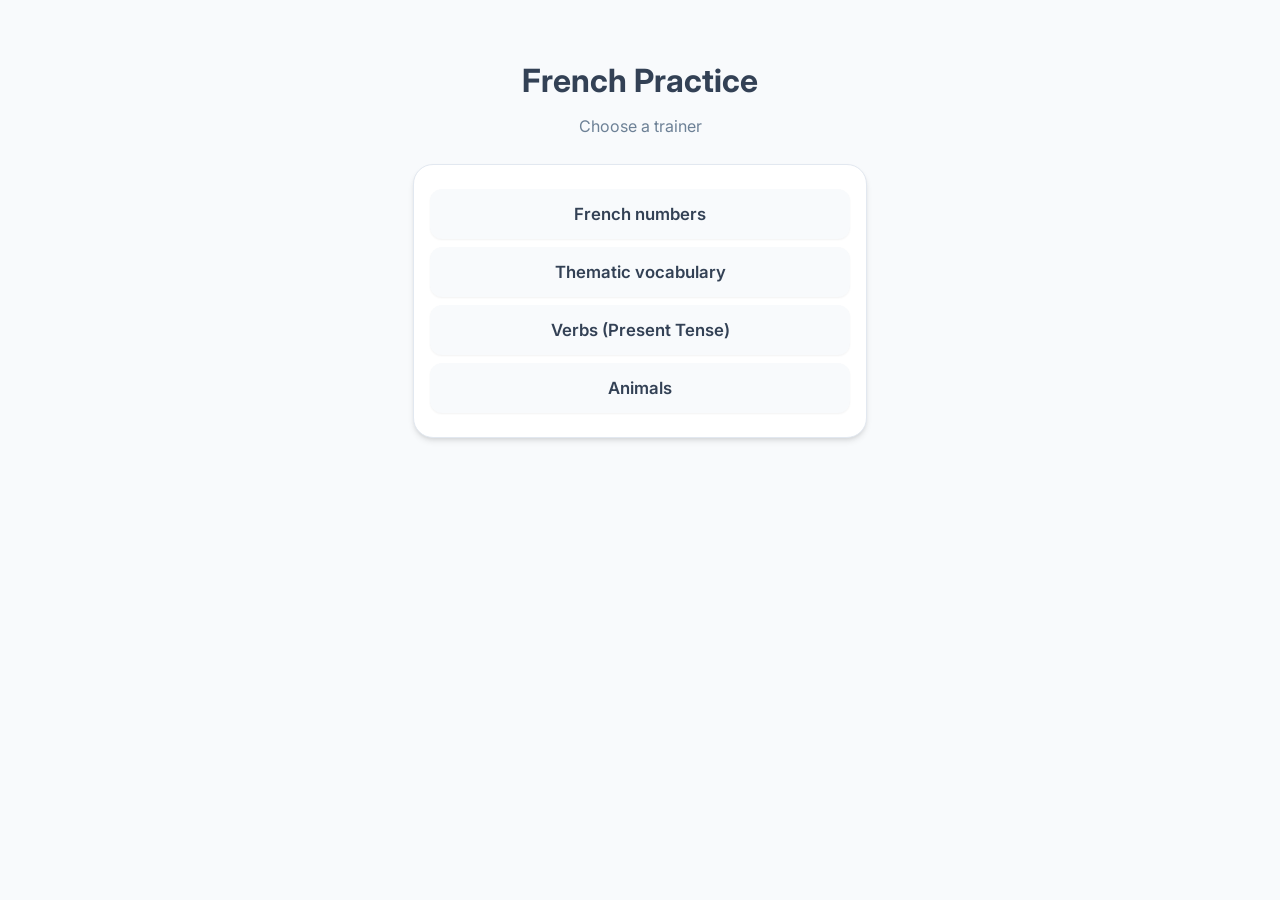
<file: index.html>
<!doctype html>
<html lang="en">
<head>
  <meta charset="utf-8" />
  <meta name="viewport" content="width=device-width, initial-scale=1" />
  <meta name="theme-color" content="#FFFFE3" />
  <link rel="manifest" href="manifest.json" />
  <title>French Practice</title>

  <style>
    @import url('https://fonts.googleapis.com/css2?family=Inter:ital,opsz,wght@0,14..32,100..900;1,14..32,100..900&display=swap');

    body {
      margin: 0;
      font-family: 'Inter', system-ui, -apple-system, sans-serif;
      background: #f8fafc;
      color: #334155;
    }

    .wrap {
      max-width: 720px;
      margin: 0 auto;
      padding: 40px 20px;
    }

    h1 {
      text-align: center;
      margin-bottom: 6px;
    }

    .sub {
      text-align: center;
      color: #6D8196;
      margin-bottom: 28px;
    }

    /* Vertical tabs (W3Schools-style) */
    .tab {
      width: 100%;
      max-width: 420px;
      margin: 0 auto;
      background: #ffffff;
      padding: 16px;
      border-radius: 20px;
      box-shadow: 0 4px 6px -1px rgb(0 0 0 / 0.1), 0 2px 4px -2px rgb(0 0 0 / 0.1);
      border: 1px solid #e2e8f0;
    }

    .tab button {
      display: block;
      width: 100%;
      background: #f8fafc;
      border: 1px solid transparent;
      outline: none;
      cursor: pointer;
      padding: 14px 16px;
      margin: 8px 0;
      border-radius: 12px;
      text-align: center;
      font-size: 1.05rem;
      font-weight: 600;
      font-family: 'Inter', sans-serif;
      color: #334155;
      transition: all 0.2s ease;
      box-shadow: 0 1px 2px 0 rgb(0 0 0 / 0.05);
    }

    .tab button:hover {
      background: #f1f5f9;
      border-color: #cbd5e1;
      transform: translateY(-1px);
    }

    .tab button:active {
      transform: translateY(1px);
      box-shadow: none;
    }

    .tab button.active {
      background: #6366f1;
      color: #ffffff;
      box-shadow: 0 4px 6px -1px rgb(0 0 0 / 0.1);
    }
  </style>
</head>

<body>


  <div class="wrap">

    <div id="google_translate_element"></div>
    <h1>French Practice</h1>
    <p class="sub">Choose a trainer</p>

    <div class="tab">
      <!-- Auto-populated by common.js from NAV_PAGES -->
    </div>
  </div>

  <script src="common.js"></script>

  <script
  async
  src="https://translate.google.com/translate_a/element.js?cb=googleTranslateElementInit">
</script>

  

</body>
</html>
</file>
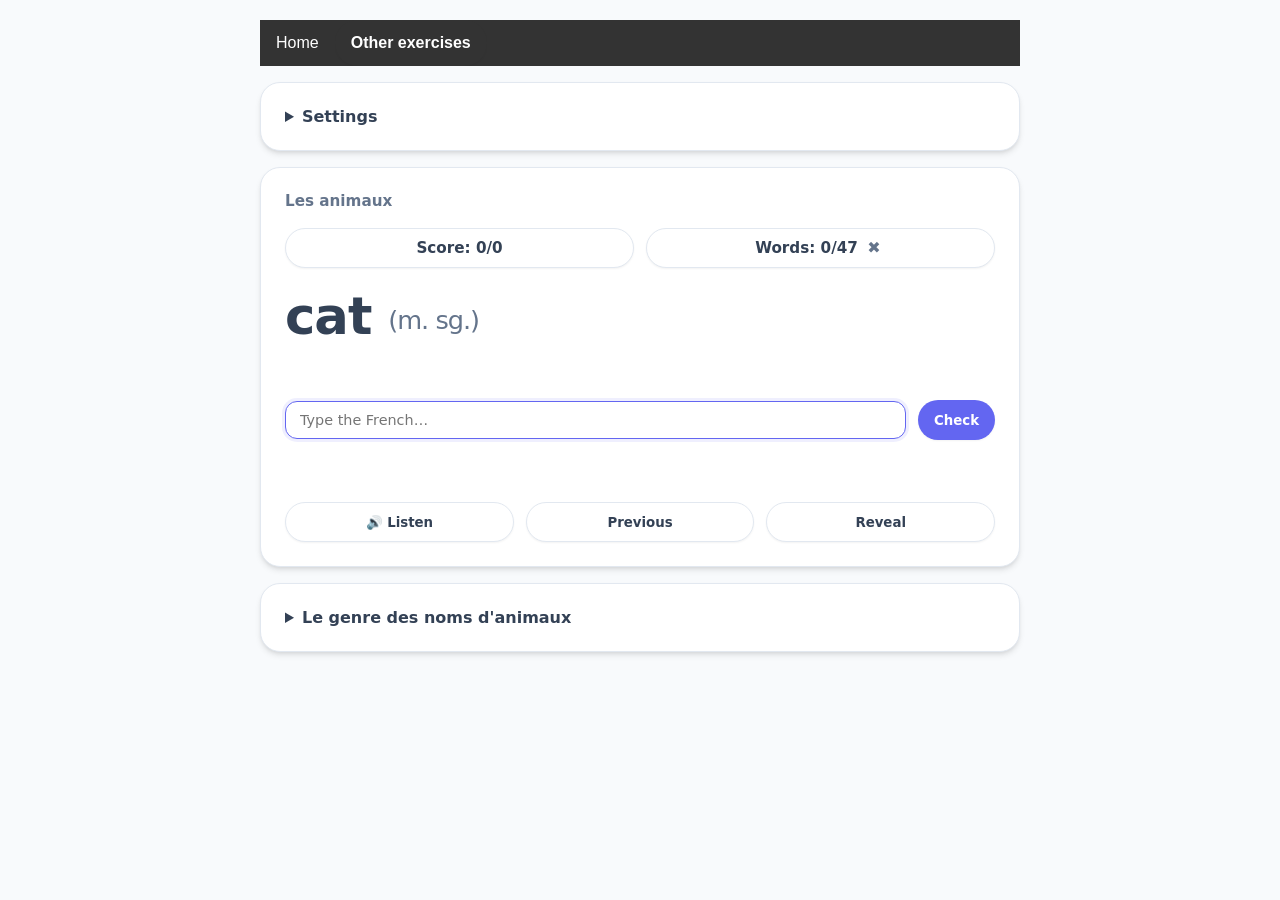
<file: animals.html>
<!doctype html>
<html lang="fr">

<head>
    <meta charset="utf-8" />
    <meta name="viewport" content="width=device-width,initial-scale=1" />
    <meta name="theme-color" content="#FFFFE3" />
    <link rel="manifest" href="manifest.json" />
    <title>Les animaux</title>
    <link rel="stylesheet" href="styles.css">
</head>

<body>
    <div class="wrap">
        <div class="navbar">
            <a href="index.html">Home</a>
            <div class="dropdown">
                <button class="dropbtn">Other exercises</button>
                <div class="dropdown-content">
                    <!-- Auto-populated by common.js -->
                </div>
            </div>
        </div>

        <div class="card">
            <details id="settings">
                <summary>Settings</summary>
                <div class="spacer"></div>

                <div class="row" style="margin-bottom:12px;">
                    <div>
                        <label for="prefLang">Language</label><br />
                        <select id="prefLang">
                            <option value="en" selected>English</option>
                            <option value="ru">Русский</option>
                        </select>
                    </div>

                    <div>
                        <label for="mode">Mode</label><br />
                        <select id="mode">
                            <option value="promptA_to_answerB">English → French</option>
                            <option value="promptB_to_answerA">French → English</option>
                        </select>
                    </div>

                    <div>
                        <label for="strict">Strict spelling?</label><br />
                        <select id="strict">
                            <option value="no" selected>No (ignore accents & punctuation)</option>
                            <option value="yes">Yes (strict)</option>
                        </select>
                    </div>
                </div>
                <div id="mobileTopicAnchor" style="display: none; margin-top: 12px;"></div>

                <div id="formsBox" style="margin-top:12px;">
                    <div class="tiny" style="margin-bottom:8px; font-weight:700;">Gender & Number filters</div>

                    <div class="row">
                        <label class="score-control chk" title="Masculine">
                            <input type="checkbox" id="gender_m" />
                            Masculine
                        </label>

                        <label class="score-control chk" title="Feminine">
                            <input type="checkbox" id="gender_f" />
                            Feminine
                        </label>
                    </div>

                    <div class="row" style="margin-top:10px;">
                        <label class="score-control chk" title="Singular">
                            <input type="checkbox" id="qty_s" checked />
                            Singular
                        </label>

                        <label class="score-control chk" title="Plural">
                            <input type="checkbox" id="qty_p" />
                            Plural
                        </label>
                    </div>

                    <div class="tiny" style="margin-top:8px;" id="formsHint"></div>
                </div>

                <div class="row" style="margin-top:14px; flex-wrap:wrap; gap:8px;">
                    <label class="score-control chk" title="Study mode - auto reveal answers">
                        <input type="checkbox" id="study" />
                        Study mode
                    </label>
                    <label class="score-control chk" title="Random order">
                        <input type="checkbox" id="random" />
                        Random
                    </label>
                    <label class="score-control chk" title="Speak slower">
                        <input type="checkbox" id="slowSpeak" />
                        Slow
                    </label>
                    <label class="score-control chk" title="Auto pronounce French">
                        <input type="checkbox" id="pronounce" />
                        Pronounce
                    </label>
                </div>

            </details>
        </div>

        <div class="card">
            <div class="set-title" id="setTitleFr"></div>

            <div class="row controls-container" style="margin-top:12px;">
                <div class="score-control">
                    <span id="scorePill">Score: 0/0</span>
                </div>
                <div class="score-control" title="Press X to reset score">
                    <span id="progressPill">Words: 0/0</span>
                    <button id="resetScoreBtn" type="button" aria-label="Reset score">✖</button>
                </div>
            </div>

            <div id="promptArea" style="margin-top: 14px;">
                <div class="big" id="bigPrompt"></div>
                <div class="small" id="smallPrompt" style="margin-top: 12px;"></div>
            </div>

            <div class="row no-wrap" style="margin-top: 12px;">
                <input id="answer" type="text" placeholder="Type your answer…" autocomplete="off" />
                <button id="checkBtn" title="press (enter) to check" type="button">Check</button>
            </div>
            <div class="prev-row" id="prevRow">
                <div class="feedback" id="feedback"></div>
                <div class="tiny" id="extra"></div>
            </div>

            <div class="button-row" style="margin-top:12px;">
                <button class="secondary" id="speakBtn" title="press (s) to Pronounce" type="button">🔊 Listen</button>
                <button class="secondary" id="prevBtn" title="press (p) for previous card" type="button">Previous</button>
                <button class="secondary" id="revealBtn" title="press (r) to Reveal" type="button">Reveal</button>

            </div>


        </div>

        <div class="card" id="ruleCard" style="display:none;">
            <details id="ruleDetails">
                <summary id="ruleSummaryTitle">Rule</summary>
                <div class="spacer"></div>
                <div class="tiny" id="ruleBody"></div>
            </details>
        </div>

    </div>

    <script src="common.js"></script>
    <script src="vocab-trainer.js"></script>
    <script>
        document.addEventListener("DOMContentLoaded", () => {
            const trainer = new VocabTrainer("data/animals.js");
        });
    </script>
</body>

</html>
</file>
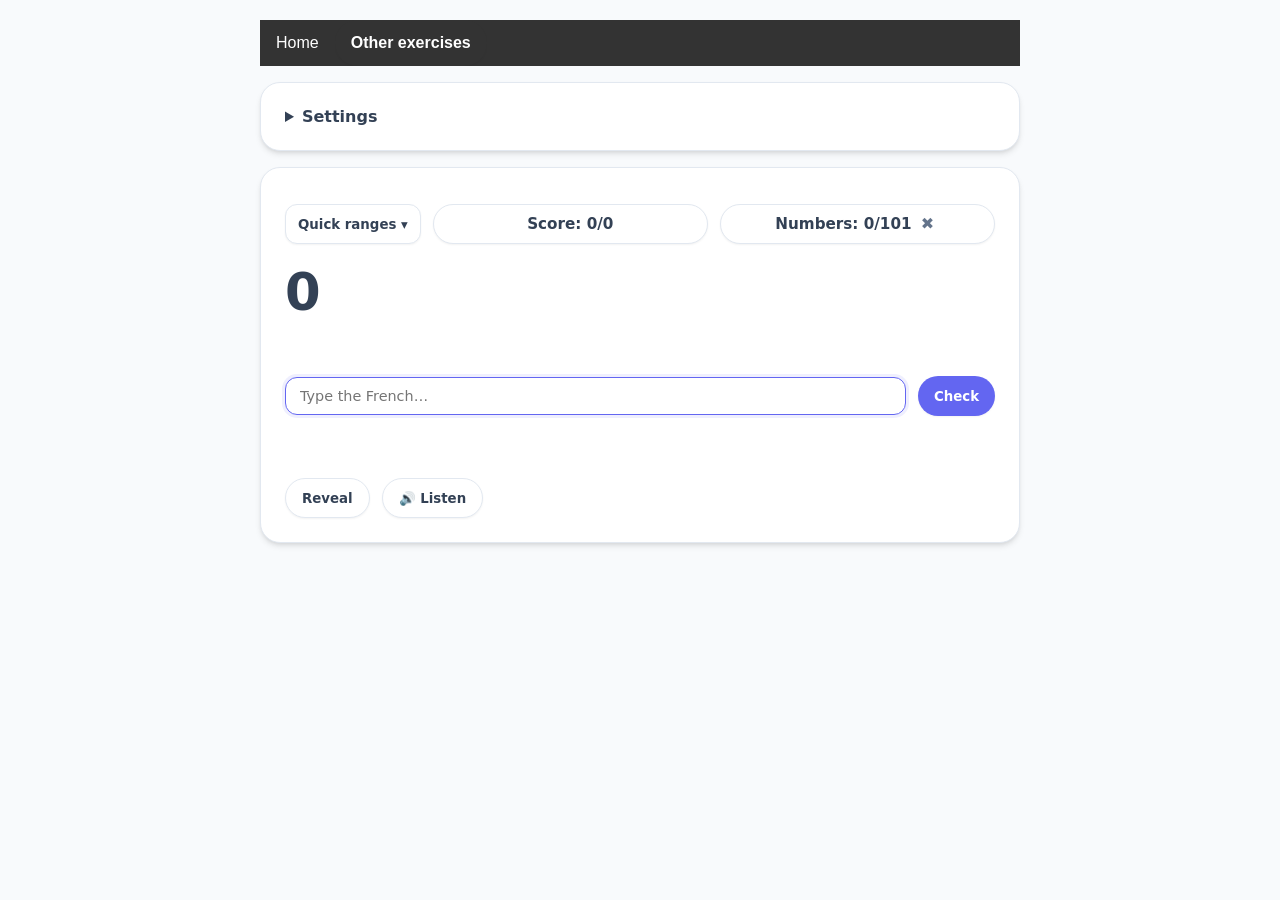
<file: french-numbers.html>
<!doctype html>
<html lang="fr">

<head>
  <meta charset="utf-8" />
  <meta name="viewport" content="width=device-width,initial-scale=1" />
  <meta name="theme-color" content="#FFFFE3" />
  <link rel="manifest" href="manifest.json" />
  <title>Les nombres en français</title>
  <link rel="stylesheet" href="styles.css">
  <style>
    /* Page-specific styles for french-numbers.html */
    .pill {
      display: inline-block;
      padding: 4px 10px;
      border-radius: 999px;
      background: #eef2ff;
      color: #223;
      font-size: .85rem;
      font-weight: 650;
    }

    #rangesDropdown {
      min-width: 260px;
    }
  </style>
</head>

<body>

  <div class="wrap">
    <div class="navbar">
      <a href="index.html">Home</a>
      <div class="dropdown">
        <button class="dropbtn">Other exercises</button>
        <div class="dropdown-content">
          <!-- Auto-populated by common.js -->
        </div>
      </div>
    </div>

    <div class="card">
      <!-- Folded by default (no "open") -->
      <details id="settings">
        <summary>Settings</summary>

        <div class="spacer"></div>



        


        <div class="row" style="margin-bottom:12px;">
          <div>
            <label for="min">Min</label><br />
            <input id="min" type="number" value="0" min="0" max="2000000000" />
          </div>
          <div>
            <label for="max">Max</label><br />
            <input id="max" type="number" value="100" min="0" max="2000000000" />
          </div>
        </div>

        

        <div class="row" style="margin-top:12px;">
          <div>
            <label for="mode">Mode</label><br />
            <select id="mode">
              <option value="numToFr">Le Nombre → Français</option>
              <option value="frToNum">Français → Le Nombre</option>
            </select>
          </div>
          <div class="field">
            <label for="showAccents">Strict spelling?</label>
            <select id="showAccents">
              <option value="no" selected>No (ignore accents & punctuation)</option>
              <option value="yes">Yes (strict)</option>
            </select>
          </div>
        </div>
        <p class="tiny" style="margin-top:10px;">
          Spelling matches 1990 rectified orthography: e.g. vingt-et-un,
          soixante-et-onze, cent-un, deux-cents,
          deux-mille, un-million, un-milliard
        </p>

        <div class="row" style="margin-top:14px; flex-wrap:wrap; gap:8px;">
          <label class="score-control chk" title="Study mode - auto reveal answers">
            <input type="checkbox" id="study" />
            Study mode
          </label>
          <label class="score-control chk" title="Random order">
            <input type="checkbox" id="random" />
            Random
          </label>
          <label class="score-control chk" title="Speak slower">
            <input type="checkbox" id="slowSpeak" />
            Slow
          </label>
          <label class="score-control chk" title="Auto pronounce French">
            <input type="checkbox" id="pronounce" />
            Pronounce
          </label>
        </div>

      </details>

    </div>

    <div class="card">
      <div class="row controls-container" style="margin-top:12px;">

        <div class="dropdown">
          <button onclick="toggleRanges()" class="dropbtn" style="padding: 8px 12px;">
            Quick ranges ▾
          </button>
          <div id="rangesDropdown" class="dropdown-content">
            <button class="dropdown-item secondary" id="range0_20" type="button">0–20</button>
            <button class="dropdown-item secondary" id="range21_69" type="button">21–69</button>
            <button class="dropdown-item secondary" id="range70_100" type="button">70–100</button>
            <button class="dropdown-item secondary" id="range_grands" type="button">
              Les grands nombres
            </button>
            <hr>
            <button class="dropdown-item tertiary" id="range100_1000" type="button">100–1000</button>
            <button class="dropdown-item tertiary" id="range1000_10000" type="button">1000–10000</button>
            <button class="dropdown-item tertiary" id="range10000_9999999" type="button">
              10000–9999999
            </button>
            <button class="dropdown-item tertiary" id="range10000000_2000000000" type="button">
              10000000–2000000000
            </button>
          </div>
        </div>

        <div class="score-control">
          <span id="scorePill">Score: 0/0</span>
        </div>
        <div class="score-control" title="Press X to reset score">
          <span id="progressPill">Numbers: 0/0</span>
          <button id="resetScoreBtn" type="button" aria-label="Reset score">✖</button>
        </div>
      </div>

      <div id="promptArea" style="margin-top: 14px;">
        <div class="big" id="bigPrompt"></div>
        <div class="french muted" id="smallPrompt" style="margin-top: 12px;"></div>
      </div>

      <div class="row no-wrap" style="margin-top: 12px;">
        <input id="answer" type="text" placeholder="" autocomplete="off" />
        <button id="checkBtn" title="press (enter) to check" type="button">Check</button>
      </div>

      <div class="prev-row" id="prevRow">
        <div class="feedback" id="feedback"></div>
        <div class="tiny" id="extra"></div>
      </div>



      <div class="row" style="margin-top:12px;">
        <button class="secondary" id="revealBtn" title="press (r) to Reveal" type="button">Reveal</button>
        <button class="secondary" id="speakBtn" title="press (s) to Pronounce" type="button">🔊 Listen</button>

      </div>

    </div>

  </div>

  <script src="common.js"></script>
  <script>
    class FrenchNumbersTrainer {
      constructor() {
        this.units = [
          "zéro", "un", "deux", "trois", "quatre", "cinq", "six", "sept", "huit", "neuf",
          "dix", "onze", "douze", "treize", "quatorze", "quinze", "seize"
        ];
        this.teens = { 17: "dix-sept", 18: "dix-huit", 19: "dix-neuf" };
        this.tens = { 20: "vingt", 30: "trente", 40: "quarante", 50: "cinquante", 60: "soixante" };

        this.GRAND_NUMBERS = [
          100, 101, 200, 202, 300, 305, 400, 500, 600, 700, 800, 900,
          1000, 2000, 10000, 100000, 1000000, 2000000, 1000000000, 2000000000
        ];

        this.currentNumber = null;
        this.currentFrench = null;
        this.total = 0;
        this.correct = 0;
        this.allowHotkeysInAnswer = false;
        this.useGrandNumbersSet = false;

        this.history = [];
        this.historyIndex = -1;
        this.seqIndex = null;

        this.LS_MODE_KEY = "ft_mode";
        this.LS_RANGE_KEY = "ft_range";
        this.LS_GRANDS_KEY = "ft_useGrandNumbers";

        this.settingsDetailsEl = document.getElementById("settings");
        this.minEl = el("min");
        this.maxEl = el("max");
        this.modeEl = el("mode");
        this.answerEl = el("answer");
        this.feedbackEl = el("feedback");
        this.extraEl = el("extra");
        this.bigPromptEl = el("bigPrompt");
        this.smallPromptEl = el("smallPrompt");
        this.scorePillEl = el("scorePill");
        this.progressPillEl = el("progressPill");
        this.wordsSeenSet = new Set();
        this.acceptAccentsEl = el("showAccents");
        this.slowSpeakEl = el("slowSpeak");
        this.pronounceEl = el("pronounce");
        this.studyEl = el("study");
        this.randomEl = el("random");
        this.prevBtnEl = el("prevBtn");

        this.checkBtnEl = el("checkBtn");
        this._checkedState = false;

        this.init();
      }

      init() {
        this.setupEventListeners();
        this.loadSettingsFromStorage();
        this.setCard();
        this.updateScore();
      }

      fr0to99(n) {
        if (n < 0 || n > 99) throw new Error("out of range");
        if (n <= 16) return this.units[n];
        if (n in this.teens) return this.teens[n];
        if (n < 20) return "dix-" + this.units[n - 10];

        if (n < 70) {
          const t = Math.floor(n / 10) * 10;
          const u = n % 10;
          const base = this.tens[t];
          if (u === 0) return base;
          if (u === 1) return base + "-et-un";
          return base + "-" + this.units[u];
        }

        if (n < 80) {
          const rest = n - 60; 
          if (rest === 11) return "soixante-et-onze";
          return "soixante-" + this.fr0to99(rest);
        }

        const rest = n - 80;
        const base = (rest === 0) ? "quatre-vingts" : "quatre-vingt";
        if (rest === 0) return base;
        if (rest === 1) return base + "-un";
        if (rest < 17) return base + "-" + this.units[rest];
        return base + "-" + this.fr0to99(rest);
      }

      fr0to999(n) {
        if (n < 0 || n > 999) throw new Error("out of range");
        if (n < 100) return this.fr0to99(n);

        const h = Math.floor(n / 100);
        const rest = n % 100;

        let hundred = (h === 1) ? "cent" : (this.units[h] + "-cent");
        if (rest === 0 && h > 1) hundred += "s";
        if (rest === 0) return hundred;

        return hundred + "-" + this.fr0to99(rest);
      }

      fr0to999999(n) {
        if (n < 0 || n > 999999) throw new Error("out of range");
        if (n < 1000) return this.fr0to999(n);

        const k = Math.floor(n / 1000);
        const rest = n % 1000;

        const thousandPart = (k === 1) ? "mille" : (this.fr0to999(k) + "-mille");
        if (rest === 0) return thousandPart;

        return thousandPart + " " + this.fr0to999(rest);
      }

      fr0to999999999(n) {
        if (n < 0 || n > 999999999) throw new Error("out of range");
        if (n < 1000000) return this.fr0to999999(n);

        const m = Math.floor(n / 1000000);
        const rest = n % 1000000;

        const millionPart = (m === 1) ? "un-million" : (this.fr0to999(m) + "-millions");
        if (rest === 0) return millionPart;

        return millionPart + " " + this.fr0to999999(rest);
      }

      fr0to2000000000(n) {
        if (n < 0 || n > 2000000000) throw new Error("out of range");
        if (n < 1000000000) return this.fr0to999999999(n);

        const b = Math.floor(n / 1000000000);
        const rest = n % 1000000000;

        const milliardPart = (b === 1) ? "un-milliard" : (this.fr0to999(b) + "-milliards");
        if (rest === 0) return milliardPart;

        return milliardPart + " " + this.fr0to999999999(rest);
      }

      normalise(s) {
        return s
          .trim()
          .toLowerCase()
          .replace(/['']/g, "'")
          .replace(/\s+/g, "-")
          .replace(/-+/g, "-")
          .replace(/^-+|-+$/g, "");
      }

      comparable(s, acceptAccents) {
        const n = this.normalise(s);
        return acceptAccents ? stripDiacritics(n) : n; 
      }

      shouldAutoPronounce() {
        return !!this.pronounceEl?.checked;
      }

      randInt(min, max) {
        return Math.floor(Math.random() * (max - min + 1)) + min;
      }

      clampRange() {
        let min = Number(this.minEl.value);
        let max = Number(this.maxEl.value);
        if (Number.isNaN(min)) min = 0;
        if (Number.isNaN(max)) max = 100;

        if (min < 0) min = 0;
        if (max > 2000000000) max = 2000000000;

        if (min > max) [min, max] = [max, min];

        this.minEl.value = String(min);
        this.maxEl.value = String(max);
        return { min, max };
      }

      setRange(min, max) {
        this.useGrandNumbersSet = false;
        this.wordsSeenSet.clear();
        this.minEl.value = String(min);
        this.maxEl.value = String(max);
        this.saveSettingsToStorage();
        this.setCard();
      }

      setCard(navigateOpts = {}) {
        const { min, max } = this.clampRange();

        if (navigateOpts.goBack) {
            if (this.historyIndex > 0) {
                this.historyIndex--;
                this.applyStateFromHistory(this.history[this.historyIndex]);
            }
            return;
        }

        if (this.historyIndex < this.history.length - 1 && this.historyIndex >= 0) {
            this.history = this.history.slice(0, this.historyIndex + 1);
        }

        const isRandom = !!this.randomEl?.checked;

        if (isRandom) {
            this.currentNumber = this.useGrandNumbersSet ? pick(this.GRAND_NUMBERS) : this.randInt(min, max);
        } else {
            if (this.useGrandNumbersSet) {
                if (this.seqIndex === null) this.seqIndex = -1;
                this.seqIndex = (this.seqIndex + 1) % this.GRAND_NUMBERS.length;
                this.currentNumber = this.GRAND_NUMBERS[this.seqIndex];
            } else {
                if (this.seqIndex === null || this.seqIndex < min || this.seqIndex > max) this.seqIndex = min - 1;
                this.seqIndex++;
                if (this.seqIndex > max) this.seqIndex = min;
                this.currentNumber = this.seqIndex;
            }
        }

        this.currentFrench = this.fr0to2000000000(this.currentNumber);

        this.history.push({
            currentNumber: this.currentNumber,
            currentFrench: this.currentFrench
        });
        this.historyIndex = this.history.length - 1;

        this.renderCard();
      }

      applyStateFromHistory(state) {
          this.currentNumber = state.currentNumber;
          this.currentFrench = state.currentFrench;
          this.renderCard();
      }

      renderCard() {
        const mode = this.modeEl.value;
        const isStudy = !!this.studyEl?.checked;

        if (isStudy) {
          if (mode === "numToFr") {
            this.bigPromptEl.textContent = this.currentNumber.toLocaleString("en-GB");
            this.smallPromptEl.textContent = this.currentFrench;
          } else {
            this.bigPromptEl.textContent = this.currentFrench;
            this.smallPromptEl.textContent = this.currentNumber.toLocaleString("en-GB");
          }
          this.answerEl.placeholder = "Study mode…";
          this.extraEl.innerHTML = "";
        } else if (mode === "numToFr") {
          this.bigPromptEl.textContent = this.currentNumber.toLocaleString("en-GB");
          this.smallPromptEl.textContent = "";
          this.answerEl.placeholder = "Type the French…";
        } else {
          this.bigPromptEl.textContent = "";
          this.smallPromptEl.textContent = this.currentFrench;
          this.answerEl.placeholder = "Type the number…";
        }

        this.answerEl.value = "";
        this.allowHotkeysInAnswer = false;
        if (this.checkBtnEl) {
            this.checkBtnEl.textContent = "Check";
            this.checkBtnEl.title = "press (enter) to check";
        }
        this.isChecked = false;
        this.answerEl.focus();

        // Reset feedback on new card
        if (this.feedbackEl) { this.feedbackEl.textContent = ""; this.feedbackEl.className = "feedback"; }
        if (this.extraEl) this.extraEl.innerHTML = "";

        // Update progress but don't mark as seen until revealed/checked
        this.updateProgress();

        if (this.shouldAutoPronounce()) {
          this.speak();
        }
      }

      goPrevious() {
        this.setCard({ goBack: true });
      }

      updateScore() {
        this.scorePillEl.textContent = `Score: ${this.correct}/${this.total}`;
      }

      updateProgress() {
        if (!this.progressPillEl) return;
        const { min, max } = this.clampRange();
        const total = max - min + 1;
        const done = Math.min(this.wordsSeenSet.size, total);
        this.progressPillEl.textContent = `Numbers: ${done}/${total}`;
      }

      reveal() {
        if (this.currentNumber === null) return;
        
        this.wordsSeenSet.add(this.currentNumber);
        this.updateProgress();

        const mode = this.modeEl.value;
        const isStudy = !!this.studyEl?.checked;

        if (isStudy) {
          if (mode === "numToFr") {
            this.bigPromptEl.textContent = this.currentNumber.toLocaleString("en-GB");
            this.smallPromptEl.textContent = this.currentFrench;
          } else {
            this.bigPromptEl.textContent = this.currentFrench;
            this.smallPromptEl.textContent = this.currentNumber.toLocaleString("en-GB");
          }

          if (this.currentFrench) {
             this.wordsSeenSet.add(this.currentFrench);
             this.updateProgress();
          }

          this.extraEl.innerHTML = "";
          return;
        }

        if (mode === "numToFr") {
          this.smallPromptEl.textContent = this.currentFrench;
          this.extraEl.textContent = "Tip: try to say it aloud once, then type it.";
        } else {
          this.bigPromptEl.textContent = this.currentNumber.toLocaleString("en-GB");
          this.extraEl.textContent = "Tip: notice patterns (70/80/90).";
        }
      }

      check() {
        foldSettings(this.settingsDetailsEl);
        if (this.currentNumber === null) return;

        const mode = this.modeEl.value;
        const acceptAccents = this.acceptAccentsEl.value === "yes";
        const userRaw = this.answerEl.value;

        let ok = false;

        if (mode === "numToFr") {
          ok = this.comparable(userRaw, acceptAccents) === this.comparable(this.currentFrench, acceptAccents);
        } else {
          const parsed = parseInt(String(userRaw).replace(/,/g, ""), 10);
          ok = String(parsed) === String(this.currentNumber);
        }

        this.total += 1;
        if (ok) this.correct += 1;

        this.feedbackEl.textContent = ok ? "✓" : "✖";
        this.feedbackEl.className = "feedback " + (ok ? "ok" : "bad");

        if (mode === "numToFr") {
          this.smallPromptEl.innerHTML = formatHints(this.currentFrench);
          this.extraEl.innerHTML = `Expected: <span class="expected">${escapeHtml(this.currentFrench)}</span> <br>[${this.currentNumber.toLocaleString("en-GB")}]`;
        } else {
          this.bigPromptEl.innerHTML = this.currentNumber.toLocaleString("en-GB");
          this.extraEl.innerHTML = `Expected: <span class="expected">${this.currentNumber.toLocaleString("en-GB")}</span> <br>[${escapeHtml(this.currentFrench)}]`;
        }

        this.updateScore();
        this.allowHotkeysInAnswer = true;
        if (this.checkBtnEl) {
            this.checkBtnEl.textContent = "Next";
            this.checkBtnEl.title = "press (enter) for new card";
        }
        this.isChecked = true;
      }

      next() {
        this.setCard();
      }

      handleCheckBtn() {
        if (this.isChecked) {
            this.next();
        } else {
            this.check();
        }
      }

      speak() {
        if (this.currentNumber === null) return;
        const slow = !!this.slowSpeakEl?.checked;
        speakFrench(this.currentFrench, slow);
      }

      resetScore() {
        this.total = 0;
        this.correct = 0;
        this.updateScore();
        this.feedbackEl.textContent = "Score cleared.";
        this.feedbackEl.className = "feedback muted";
      }

      loadSettingsFromStorage() {
        const savedMode = localStorage.getItem(this.LS_MODE_KEY);
        if (savedMode) this.modeEl.value = savedMode;

        const savedRange = localStorage.getItem(this.LS_RANGE_KEY);
        if (savedRange) {
          try {
            const { min, max } = JSON.parse(savedRange);
            this.minEl.value = min;
            this.maxEl.value = max;
          } catch { }
        }

        const savedGrands = localStorage.getItem(this.LS_GRANDS_KEY);
        this.useGrandNumbersSet = savedGrands === "true";

        const randomSaved = localStorage.getItem("ft_numbers_random");
        if (randomSaved !== null && this.randomEl) {
          this.randomEl.checked = randomSaved === "true";
        }
      }

      saveSettingsToStorage() {
        localStorage.setItem(this.LS_MODE_KEY, this.modeEl.value);
        localStorage.setItem(this.LS_RANGE_KEY, JSON.stringify({
          min: this.minEl.value,
          max: this.maxEl.value
        }));
        localStorage.setItem(this.LS_GRANDS_KEY, String(this.useGrandNumbersSet));
        if (this.randomEl) {
          localStorage.setItem("ft_numbers_random", String(this.randomEl.checked));
        }
      }

      toggleRanges() {
        document.getElementById("rangesDropdown").classList.toggle("show");
      }

      closeRangesDropdown() {
        document.getElementById("rangesDropdown")?.classList.remove("show");
      }

      setupEventListeners() {
        el("revealBtn").addEventListener("click", () => this.reveal());
        this.checkBtnEl?.addEventListener("click", () => this.handleCheckBtn());
        el("speakBtn")?.addEventListener("click", () => this.speak());
        el("resetScoreBtn").addEventListener("click", () => this.resetScore());

        const rangeMapper = (id, min, max) => {
          el(id)?.addEventListener("click", () => {
            this.setRange(min, max);
            this.closeRangesDropdown();
          });
        };

        rangeMapper("range0_20", 0, 20);
        rangeMapper("range21_69", 21, 69);
        rangeMapper("range70_100", 70, 100);
        rangeMapper("range100_1000", 100, 1000);
        rangeMapper("range1000_10000", 1000, 10000);
        rangeMapper("range10000_9999999", 10000, 9999999);
        rangeMapper("range10000000_2000000000", 10000000, 2000000000);

        el("range_grands")?.addEventListener("click", () => {
          this.useGrandNumbersSet = true;
          this.wordsSeenSet.clear();
          this.minEl.value = "100";
          this.maxEl.value = "2000000000";
          this.saveSettingsToStorage();
          this.closeRangesDropdown();
          this.setCard();
        });

        this.modeEl.addEventListener("change", () => {
          this.saveSettingsToStorage();
          this.setCard();
        });
        
        this.minEl.addEventListener("change", () => {
          this.wordsSeenSet.clear();
          this.useGrandNumbersSet = false;
          this.saveSettingsToStorage();
        });
        
        this.maxEl.addEventListener("change", () => {
          this.wordsSeenSet.clear();
          this.useGrandNumbersSet = false;
          this.saveSettingsToStorage();
        });

        if (this.studyEl) {
          this.studyEl.addEventListener("change", () => {
            if (this.studyEl.checked) {
              document.body.classList.add("study-mode");
            } else {
              document.body.classList.remove("study-mode");
            }
            this.feedbackEl.textContent = "";
            this.feedbackEl.className = "feedback";
            this.setCard();
          });
        }

        if (this.randomEl) {
          this.randomEl.addEventListener("change", () => {
             this.saveSettingsToStorage();
             this.seqIndex = null;
             this.setCard();
          });
        }

        if (this.prevBtnEl) this.prevBtnEl.addEventListener("click", () => this.goPrevious());

        this.answerEl.addEventListener("keydown", (e) => {
          if (e.key === "Enter") {
            e.preventDefault();
            this.handleCheckBtn();
          }
        });

        document.addEventListener("keydown", (e) => {
          if (e.ctrlKey || e.metaKey || e.altKey) return;

          const active = document.activeElement;
          const isEditable = active && (active.tagName === "INPUT" || active.tagName === "TEXTAREA" || active.isContentEditable);

          if (isEditable) {
            const isAnswerInput = active === this.answerEl;
            if (!(isAnswerInput && this.allowHotkeysInAnswer)) return;
          }

          switch (e.key.toLowerCase()) {
            case "n": e.preventDefault(); this.setCard(); break;
            case "p": e.preventDefault(); this.goPrevious(); break;
            case "r": e.preventDefault(); this.reveal(); break;
            case "s": e.preventDefault(); this.speak(); break;
            case "x": e.preventDefault(); this.resetScore(); break;
          }
        });

        window.addEventListener("click", (e) => {
          const dropdown = document.getElementById("rangesDropdown");
          const dropdownContainer = dropdown?.parentElement;
          if (dropdownContainer && !dropdownContainer.contains(e.target)) {
            if (dropdown.classList.contains("show")) {
              dropdown.classList.remove("show");
            }
          }
        });
      }
    }

    // Expose toggleRanges specifically to the inline button click event
    let trainerInstance;
    document.addEventListener("DOMContentLoaded", () => {
        trainerInstance = new FrenchNumbersTrainer();
    });

    function toggleRanges() {
        if (trainerInstance) trainerInstance.toggleRanges();
    }
  </script>
</body>

</html>
</file>
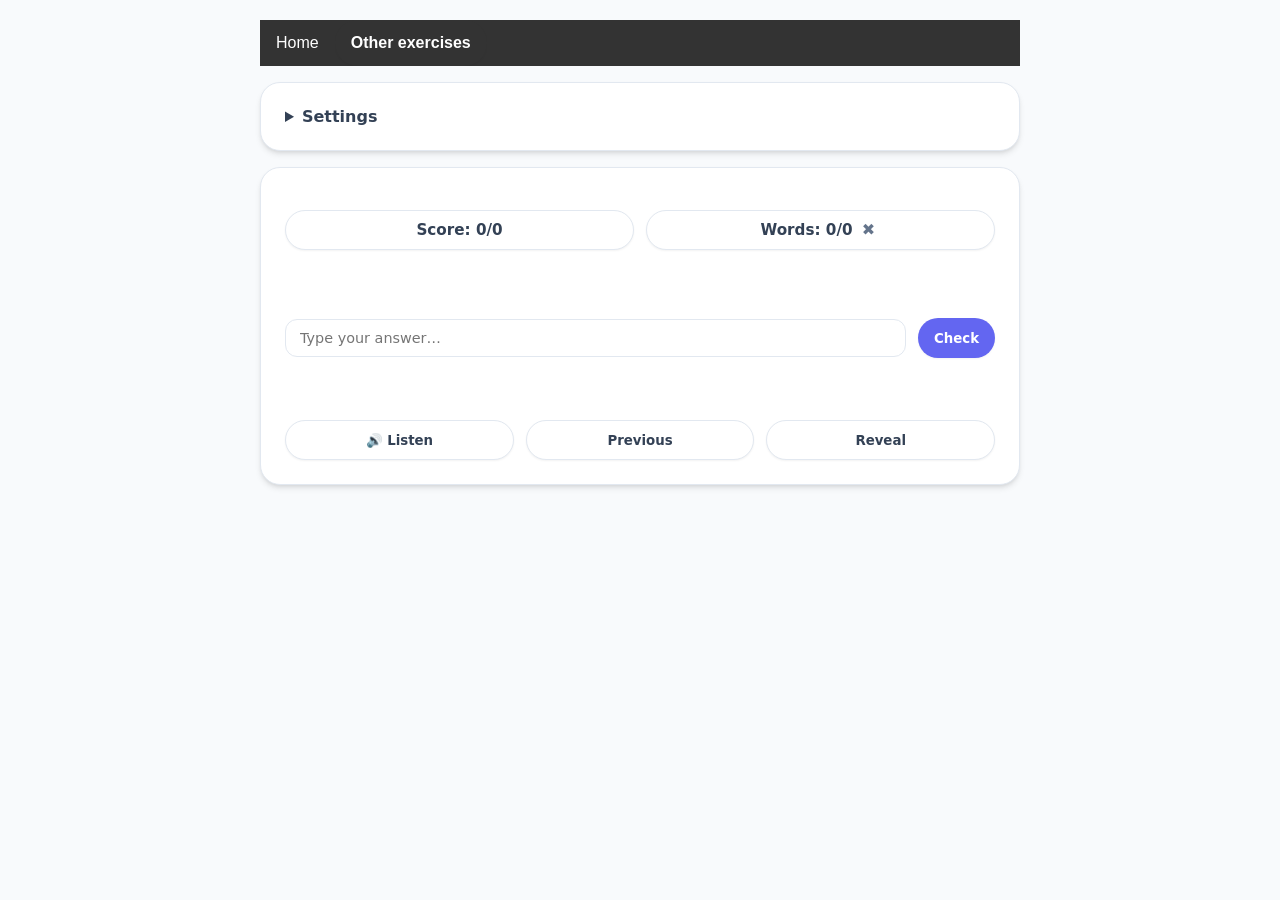
<file: template.html>
<!doctype html>
<html lang="fr">

<head>
    <meta charset="utf-8" />
    <meta name="viewport" content="width=device-width,initial-scale=1" />
    <!-- CUSTOMIZE: Page title -->
    <title>Template</title>
    <link rel="stylesheet" href="styles.css">
</head>

<body>
    <div class="wrap">
        <div class="navbar">
            <a href="index.html">Home</a>
            <div class="dropdown">
                <button class="dropbtn">Other exercises</button>
                <div class="dropdown-content">
                    <!-- Auto-populated by common.js -->
                </div>
            </div>
        </div>

        <div class="card">
            <details id="settings">
                <summary>Settings</summary>
                <div class="spacer"></div>

                <div class="row" style="margin-bottom:12px;">
                    <div>
                        <label for="prefLang">Language</label><br />
                        <select id="prefLang">
                            <option value="en" selected>English</option>
                            <option value="ru">Русский</option>
                        </select>
                    </div>

                    <div>
                        <label for="mode">Mode</label><br />
                        <select id="mode">
                            <option value="promptA_to_answerB">English → French</option>
                            <option value="promptB_to_answerA">French → English</option>
                        </select>
                    </div>

                    <div>
                        <label for="strict">Strict spelling?</label><br />
                        <select id="strict">
                            <option value="no" selected>No (ignore accents & punctuation)</option>
                            <option value="yes">Yes (strict)</option>
                        </select>
                    </div>
                </div>
                <div id="mobileTopicAnchor" style="display: none; margin-top: 12px;"></div>

                <!-- Forms filter box - only shown if supportsForms is true -->
                <div id="formsBox" style="margin-top:12px;">
                    <div class="tiny" style="margin-bottom:8px; font-weight:700;">Gender & Number filters</div>

                    <div class="row">
                        <label class="score-control chk" title="Masculine">
                            <input type="checkbox" id="gender_m" />
                            Masculine
                        </label>

                        <label class="score-control chk" title="Feminine">
                            <input type="checkbox" id="gender_f" />
                            Feminine
                        </label>
                    </div>

                    <div class="row" style="margin-top:10px;">
                        <label class="score-control chk" title="Singular">
                            <input type="checkbox" id="qty_s" checked />
                            Singular
                        </label>

                        <label class="score-control chk" title="Plural">
                            <input type="checkbox" id="qty_p" />
                            Plural
                        </label>
                    </div>

                    <div class="tiny" style="margin-top:8px;" id="formsHint"></div>
                </div>

                <div class="row" style="margin-top:14px; flex-wrap:wrap; gap:8px;">
                    <label class="score-control chk" title="Study mode - auto reveal answers">
                        <input type="checkbox" id="study" />
                        Study mode
                    </label>
                    <label class="score-control chk" title="Random order">
                        <input type="checkbox" id="random" />
                        Random
                    </label>
                    <label class="score-control chk" title="Speak slower">
                        <input type="checkbox" id="slowSpeak" />
                        Slow
                    </label>
                    <label class="score-control chk" title="Auto pronounce French">
                        <input type="checkbox" id="pronounce" />
                        Pronounce
                    </label>
                </div>

            </details>
        </div>

        <div class="card">
            <div class="set-title" id="setTitleFr"></div>

            <div class="row controls-container" style="margin-top:12px;">
                <div class="score-control">
                    <span id="scorePill">Score: 0/0</span>
                </div>
                <div class="score-control" title="Press X to reset score">
                    <span id="progressPill">Words: 0/0</span>
                    <button id="resetScoreBtn" type="button" aria-label="Reset score">✖</button>
                </div>
            </div>

            <div id="promptArea" style="margin-top: 14px;">
                <div class="big" id="bigPrompt"></div>
                <div class="small" id="smallPrompt" style="margin-top: 12px;"></div>
            </div>

            <div class="row no-wrap" style="margin-top: 12px;">
                <input id="answer" type="text" placeholder="Type your answer…" autocomplete="off" />
                <button id="checkBtn" title="press (enter) to check" type="button">Check</button>
            </div>
            <div class="prev-row" id="prevRow">
                <div class="feedback" id="feedback"></div>
                <div class="tiny" id="extra"></div>
            </div>

            <div class="button-row" style="margin-top:12px;">
                <button class="secondary" id="speakBtn" title="press (s) to Pronounce" type="button">🔊 Listen</button>
                <button class="secondary" id="prevBtn" title="press (p) for previous card" type="button">Previous</button>
                <button class="secondary" id="revealBtn" title="press (r) to Reveal" type="button">Reveal</button>

            </div>


        </div>

        <div class="card" id="ruleCard" style="display:none;">
            <details id="ruleDetails">
                <summary id="ruleSummaryTitle">Rule</summary>
                <div class="spacer"></div>
                <div class="tiny" id="ruleBody"></div>
            </details>
        </div>

    </div>

    <script src="common.js"></script>
    <script src="vocab-trainer.js"></script>
    <script>
        // CUSTOMIZE: Path to your JSON data file
        const DATA_FILE = "data/template.json";

        // Initialize the trainer
        initVocabTrainer(DATA_FILE);
    </script>
</body>

</html>
</file>
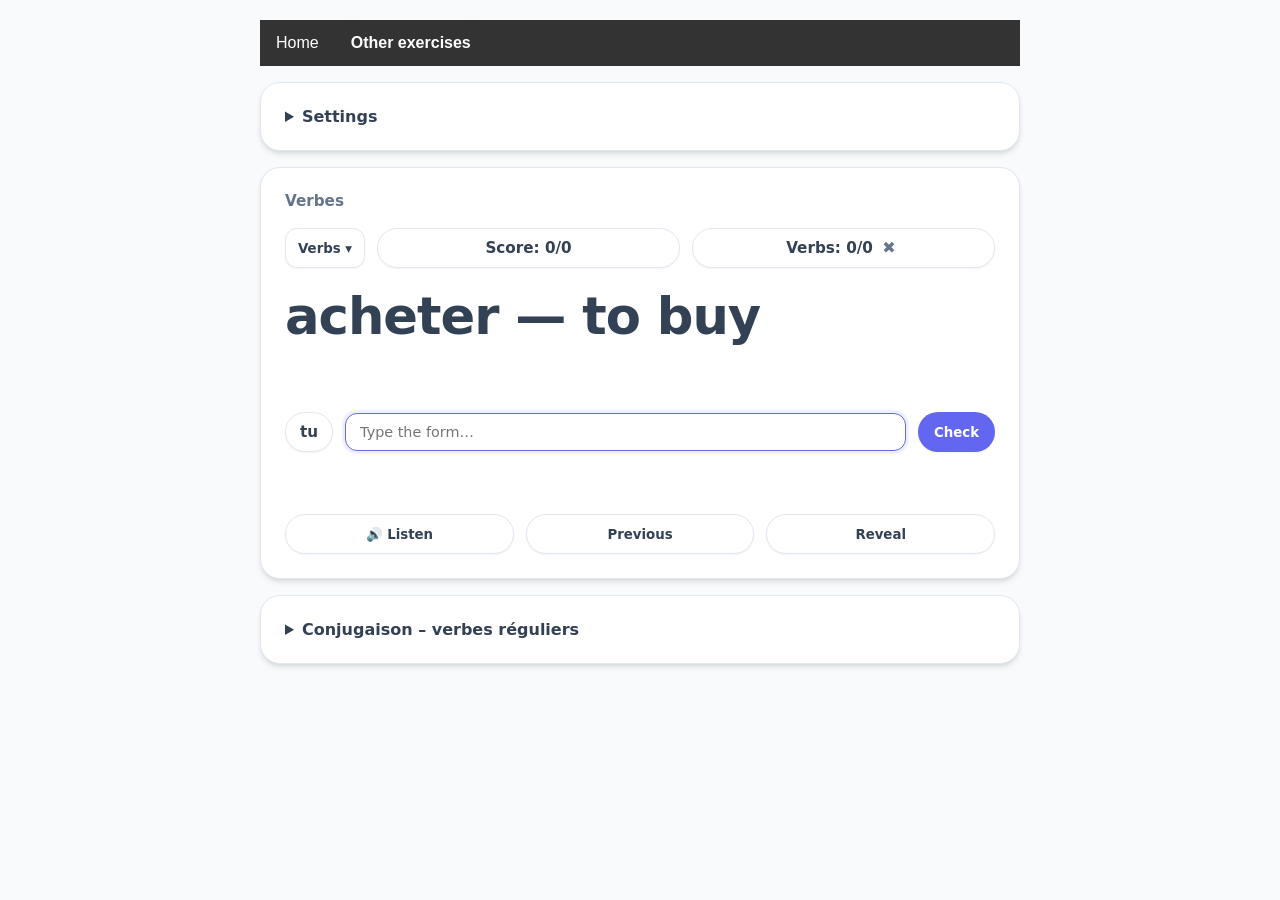
<file: verbs.html>
<!doctype html>
<html lang="fr">

<head>
    <meta charset="utf-8" />
    <meta name="viewport" content="width=device-width,initial-scale=1" />
    <meta name="theme-color" content="#FFFFE3" />
    <link rel="manifest" href="manifest.json" />
    <title>Les verbes</title>
    <link rel="stylesheet" href="styles.css">
</head>

<body>


    <div class="wrap">
        <div class="navbar">
            <a href="index.html">Home</a>
            <div class="dropdown">
                <button class="dropbtn">Other exercises</button>
                <div class="dropdown-content">
                    <!-- Auto-populated by common.js -->
                </div>
            </div>
        </div>

        <div class="card">
            <details id="settings">
                <summary>Settings</summary>
                <div class="spacer"></div>
                <div id="google_translate_element"></div>
                <div class="row" style="margin-bottom:12px;">
                    <div>
                        <label for="prefLang">Language</label><br />
                        <select id="prefLang">
                            <option value="en" selected>English</option>
                            <option value="ru">Русский</option>
                        </select>
                    </div>

                    <div>
                        <label for="mode">Mode</label><br />
                        <select id="mode">
                            <option value="forms_present">Forms</option>
                            <option value="lang_to_fr">English → French</option>
                            <option value="fr_to_lang">French → English</option>
                        </select>
                    </div>


                  <div translate="no">
                        <label for="tense">Tense</label><br />
                        <select id="tense">
                            <option value="present">Present</option>
                        </select>
                    </div>

                    <!-- Topic select hidden - using custom dropdown instead -->
                    <select id="topicSet" style="display:none;"></select> 

                    <div>
                        <label for="strict">Strict spelling?</label><br />
                        <select id="strict">
                            <option value="no" selected>No (ignore accents & punctuation)</option>
                            <option value="yes">Yes (strict)</option>
                        </select>
                    </div>
                </div>
                <div id="mobileTopicAnchor" style="display: none; margin-top: 12px;"></div>
                <div id="formsBox" style="margin-top:12px;">
                    <div class="tiny" style="margin-bottom:8px; font-weight:700;">Verb group filters</div>

                    <div class="row">
                        <label translate="no" class="score-control chk" title="-ER verbs">
                            <input type="checkbox" id="grp_er" />
                            -ER
                        </label>

                        <label translate="no" class="score-control chk" title="-IR verbs">
                            <input type="checkbox" id="grp_ir" />
                            -IR
                        </label>

                        <label translate="no" class="score-control chk" title="-RE verbs">
                            <input type="checkbox" id="grp_re" />
                            -RE
                        </label>
                        <label class="score-control chk" title="irregular">
                            <input type="checkbox" id="grp_irregular" />
                            Irregular
                        </label>


                        <select id="verb">
                            <option value="all">All verbs</option>
                        </select>
                    </div>

                    <div class="tiny" style="margin-top:8px;" id="formsHint"></div>
                </div>

                <div class="row" style="margin-top:14px; flex-wrap:wrap; gap:8px;">
                    <label class="score-control chk" title="Study mode - auto reveal answers">
                        <input type="checkbox" id="study" />
                        Study mode
                    </label>
                    <label class="score-control chk" title="Random order">
                        <input type="checkbox" id="random" />
                        Random
                    </label>
                    <label class="score-control chk" title="Speak slower">
                        <input type="checkbox" id="slowSpeak" />
                        Slow
                    </label>
                    <label class="score-control chk" title="Auto pronounce French">
                        <input type="checkbox" id="pronounce" />
                        Pronounce
                    </label>
                </div>


            </details>
        </div>

        <div class="card">
            <!-- Set name (French) -->
            <div class="set-title" id="setTitleFr"></div>

            <div class="row controls-container" style="margin-top:12px;">

                <div class="dropdown">
                    <button onclick="toggleTopics()" class="dropbtn" style="padding: 8px 12px;">
                        <span id="currentTopicLabel">Topics</span> ▾
                    </button>
                    <div id="topicsDropdown" class="dropdown-content">
                        <!-- Topics will be populated by JavaScript -->
                    </div>
                </div>

                <div class="score-control">
                    <span id="scorePill">Score: 0/0</span>
                </div>
                <div class="score-control" title="Press X to reset score">
                    <span id="progressPill">Verbs: 0/0</span>
                    <button id="resetScoreBtn" type="button" aria-label="Reset score">✖</button>
                </div>
            </div>

            <div id="promptArea" style="margin-top: 14px;">
                <div class="big" id="bigPrompt"></div>
                <div class="small" id="smallPrompt" style="margin-top: 12px;"></div>
            </div>

            <div id="currentRow" class="row" style="margin-top:12px;">
                <div class="tiny" id="currentExtra"></div>
            </div>

            <div id="answerRow" class="row no-wrap" style="margin-top: 12px;">

                <span id="pronounLabel" class="score-control" style="display:none;">je</span>
                <input id="answer" type="text" placeholder="Type your answer…" autocomplete="off" />
                <button id="checkBtn" title="press (enter) to check" type="button">
                    Check
                </button>
            </div>

            <div id="prevRow" class="prev-row">
                <div class="feedback" id="feedback"></div>
                <div class="tiny" id="prevExtra"></div>
                <div class="grammar" id="grammarComment"></div>
            </div>

            <div class="button-row" style="margin-top:12px;">
                <button class="secondary" id="speakBtn" title="press (s) to Pronounce" type="button">🔊 Listen</button>
                <button class="secondary" id="prevBtn" title="press (p) for previous card" type="button">Previous</button>
                <button class="secondary" id="revealBtn" title="press (r) to Reveal" type="button">Reveal</button>

            </div>


        </div>

        <div class="card" id="ruleCard" style="display:none;">
            <details id="ruleDetails">
                <summary id="ruleSummaryTitle">Rule</summary>
                <div class="spacer"></div>
                <div class="tiny" id="ruleBody"></div>
            </details>
        </div>

    </div>

    <script src="common.js"></script>
    <script>
        class VerbsTrainer {
            constructor() {
                this.TOPIC_SETS = [];
                this.DEFAULT_SET_ID = "verbs";
                this.LS_PREF_LANG_KEY = "ft_prefLang";
                this.LS_TOPIC_KEY = "ft_topicSet";

                this.settingsDetailsEl = document.getElementById("settings");
                this.prefLangEl = el("prefLang");
                this.modeEl = el("mode");
                this.topicSetEl = el("topicSet");
                this.verbEl = el("verb");
                this.tenseEl = el("tense");
                this.strictEl = el("strict");
                this.slowSpeakEl = el("slowSpeak");
                this.setTitleFrEl = el("setTitleFr");
                this.ruleCardEl = el("ruleCard");
                this.ruleBodyEl = el("ruleBody");
                this.ruleSummaryTitleEl = el("ruleSummaryTitle");

                this.answerRowEl = el("answerRow");

                this.prevBtnEl = el("prevBtn");
                this.checkBtnEl = el("checkBtn");
                this.studyEl = el("study");
                this.randomEl = el("random");
                this.pronounceEl = el("pronounce");
                this.revealBtnEl = el("revealBtn");
                this.answerEl = el("answer");
                this.feedbackEl = el("feedback");
                this.grammarCommentEl = el("grammarComment");
                this.currentExtraEl = el("currentExtra");
                this.prevExtraEl = el("prevExtra");
                this.bigPromptEl = el("bigPrompt");
                this.smallPromptEl = el("smallPrompt");
                this.scorePillEl = el("scorePill");
                this.progressPillEl = el("progressPill");
                this.wordsSeenSet = new Set();
                this.formsBoxEl = el("formsBox");
                this.formsHintEl = el("formsHint");

                this.groupEls = {
                    er: el("grp_er"),
                    ir: el("grp_ir"),
                    re: el("grp_re"),
                    irregular: el("grp_irregular")
                };

                this.pronounLabelEl = el("pronounLabel");

                this.currentItem = null;
                this.total = 0;
                this.correct = 0;
                this.allowHotkeysInAnswer = false;

                this.currentMode = null;
                this.currentTense = "present";
                this.currentPronounKey = null;
                this.currentExpected = null;

                this.history = [];
                this.historyIndex = -1;
                this.seqIndex = -1;

                this.PRONOUN_KEYS = ["je", "tu", "il", "elle", "nous", "vous", "ils", "elles"];

                this.initApp();
            }

            async initApp() {
                this.setupEventListeners();
                this.loadPreferredLanguage();

                await this.loadAllSets();

                this.initTopicDropdown();
                this.loadTopicSelection();
                this.initVerbDropdown();
                this.updateLanguageUI();
                this.updateTenseUI();
                this.updateAnswerRowVisibility();
                this.applyFormsUIForSet(this.getActiveSet());
                this.updateSetTitle();
                this.updateRevealButtonState();
                this.renderRuleCard();
                this.setCard();
                this.updateScore();
                
                if (window.speechSynthesis && window.speechSynthesis.getVoices) {
                    window.speechSynthesis.getVoices();
                }
            }

            async loadAllSets() {
                this.TOPIC_SETS = [
                    await loadJsonSet("data/verbs.js")
                ];
            }

            updateLanguageUI() {
                const lang = this.prefLangEl.value || "en";
                const langLabel = LANG_LABELS[lang] || lang;
                const optA = this.modeEl.querySelector('option[value="lang_to_fr"]');
                const optB = this.modeEl.querySelector('option[value="fr_to_lang"]');

                if (optA) optA.textContent = `${langLabel} → Français`;
                if (optB) optB.textContent = `Français → ${langLabel}`;
            }

            getTopicName(set) {
                const lang = this.prefLangEl.value || "en";
                if (lang === "ru" && set.name_ru) return set.name_ru;
                return set.name;
            }

            updateAnswerRowVisibility() {
                const isForms = this.modeEl.value === "forms_present";
                this.answerRowEl.style.display = isForms ? "" : "none";
                this.feedbackEl.textContent = "";
                this.feedbackEl.className = "feedback";
                this.currentExtraEl.textContent = "";
            }

            updateRevealButtonState() {
                const isStudy = !!this.studyEl?.checked;
                this.revealBtnEl.disabled = isStudy;
                this.revealBtnEl.classList.toggle("disabled", isStudy);
            }

            fmtVerbExampleTable(p, lang, tense = "present") {
                if (!p) return "";
                const example = p.example;
                if (!example) return "";

                const forms = example?.forms?.[tense] || {};
                const ending = p?.endings?.[tense] || {};

                const infinitive = escapeHtml(example.infinitive || "");
                const stem = escapeHtml(example.stem || "");

                const InfLabel = (lang === "ru") ? "Инфинитив" : "Infinitive";
                const StemLabel = (lang === "ru") ? "Корень" : "Stem";
                const PronounLabel = (lang === "ru") ? "Местоимение" : "Pronoun";
                const EndingLabel = (lang === "ru") ? "Окончание" : "Ending";
                const ExampleLabel = (lang === "ru") ? "Пример" : "Example";

                return `
        <div class="tiny" style="margin-top:6px;">
          <div><b>${InfLabel}:</b> <code>${infinitive}</code></div>
          <div><b>${StemLabel}:</b> <code>${stem}</code></div>
        </div>
        <table class="rule-table">
          <thead>
            <tr>
              <th>${PronounLabel}</th>
              <th>${EndingLabel}</th>
              <th>${ExampleLabel}</th>
            </tr>
          </thead>
          <tbody>
            <tr>
              <td><code>je</code></td>
              <td><code>${escapeHtml(ending.je || "")}</code></td>
              <td><code>${escapeHtml(forms.je || "")}</code>: ${stem}<span data-red>${escapeHtml(ending.je || "")}</span></td>
            </tr>
            <tr>
              <td><code>tu</code></td>
              <td><code>${escapeHtml(ending.tu || "")}</code></td>
              <td><code>${escapeHtml(forms.tu || "")}</code>: ${stem}<span data-red>${escapeHtml(ending.tu || "")}</span></td>
            </tr>
            <tr>
              <td><code>il / elle / on</code></td>
              <td><code>${escapeHtml(ending["il/elle/on"] || "")}</code></td>
              <td><code>${escapeHtml(forms.il || "")}</code>: ${stem}<span data-red>${escapeHtml(ending["il/elle/on"] || "")}</span></td>
            </tr>
            <tr>
              <td><code>nous</code></td>
              <td><code>${escapeHtml(ending.nous || "")}</code></td>
              <td><code>${escapeHtml(forms.nous || "")}</code>: ${stem}<span data-red>${escapeHtml(ending.nous || "")}</span></td>
            </tr>
            <tr>
              <td><code>vous</code></td>
              <td><code>${escapeHtml(ending.vous || "")}</code></td>
              <td><code>${escapeHtml(forms.vous || "")}</code>: ${stem}<span data-red>${escapeHtml(ending.vous || "")}</span></td>
            </tr>
            <tr>
              <td><code>ils / elles</code></td>
              <td><code>${escapeHtml(ending["ils/elles"] || "")}</code></td>
              <td><code>${escapeHtml(forms.ils || "")}</code>: ${stem}<span data-red>${escapeHtml(ending["ils/elles"] || "")}</span></td>
            </tr>
          </tbody>
        </table>`;
            }

            renderRuleCard() {
                const set = this.getActiveSet();
                const rule = set?.rule;

                if (!rule) {
                    this.ruleCardEl.style.display = "none";
                    this.ruleBodyEl.innerHTML = "";
                    return;
                }

                this.ruleCardEl.style.display = "";
                const lang = this.prefLangEl.value || "en";
                this.ruleSummaryTitleEl.textContent = rule.source_fr || "Rule";

                const summary =
                    (lang === "ru" && rule.summary_ru) ? rule.summary_ru :
                    (lang === "en" && rule.summary_eng) ? rule.summary_eng :
                    (rule.summary_fr || rule.summary_eng || rule.summary_ru || "");

                const patternLabel = (lang === "ru") ? "Шаблон" : "Pattern";
                const exampleLabel = (lang === "ru") ? "Пример" : "Example";
                const tenseLabel = (lang === "ru") ? "Время" : "Tense";

                const enabledGroups = new Set(this.getEnabledGroups());
                const visiblePatterns = (rule.patterns || []).filter(p => enabledGroups.has((p.group || "").toLowerCase()));
                
                if (!visiblePatterns.length) {
                    this.ruleBodyEl.innerHTML = `<div class="tiny">${escapeHtml(summary)}</div><div class="tiny muted" style="margin-top:10px;">No rule patterns for the selected verb groups.</div>`;
                    return;
                }

                const patternsHtml = visiblePatterns.map((p) => {
                    const badge = p.type ? `<span class="rule-badge">${escapeHtml(p.type)}</span>` : "";
                    const tense = p.tense || (this.tenseEl?.value || "present");
                    const grammar =
                        (lang === "ru") ? (p?.grammar?.[tense]?.grammar_ru || p?.grammar?.present?.grammar_ru || "") :
                        (p?.grammar?.[tense]?.grammar_eng || p?.grammar?.present?.grammar_eng || "");
                    const exampleTable = p ? this.fmtVerbExampleTable(p, lang, tense) : "";

                    return `
          <div class="rule-section card">
            <div class="rule-title">
              ${patternLabel}: <span class="expected">${badge}</span>
            </div>
            <div class="rule-subtitle"><b>${tenseLabel}:</b> ${escapeHtml(tense)}</div>
            <div class="rule-subtitle">${escapeHtml(grammar)}</div>
            ${exampleTable ? `<div class="tiny"><b>${exampleLabel}</b>${exampleTable}</div>` : ""}
          </div>`;
                }).join("");

                this.ruleBodyEl.innerHTML = `
        <div class="tiny">${escapeHtml(summary)}</div>
        <div>${patternsHtml}</div>`;
            }

            initVerbDropdown() {
                const set = this.getActiveSet();
                const prev = this.verbEl.value || "all";
                const filteredItems = this.getItemsFilteredByVerbGroups(set);

                this.verbEl.innerHTML = `<option value="all">All verbs</option>`;
                const infinitives = filteredItems
                    .map(v => v.infinitive)
                    .filter(Boolean)
                    .sort((a, b) => a.localeCompare(b, "fr"));

                for (const inf of infinitives) {
                    const opt = document.createElement("option");
                    opt.value = inf;
                    opt.textContent = inf;
                    this.verbEl.appendChild(opt);
                }

                this.verbEl.value = infinitives.includes(prev) ? prev : "all";
            }

            norm(s) {
                const strict = this.strictEl.value === "yes";
                return strict ? normaliseStrict(s) : normaliseLoose(s);
            }

            applyFormsUIForSet(set) {
                const supports = !!set.supportsForms;
                this.formsBoxEl.style.display = "";
                this.formsBoxEl.style.opacity = supports ? "1" : "0.5";

                for (const cb of Object.values(this.groupEls)) cb.disabled = !supports;

                if (supports) {
                    for (const cb of Object.values(this.groupEls)) cb.checked = false;
                    this.formsHintEl.textContent = "Select -ER/-IR/-RE/Irregular. If nothing is selected, it practises all groups.";
                } else {
                    this.formsHintEl.textContent = "";
                }
            }

            updateTenseUI() {
                const mode = this.modeEl.value;
                this.tenseEl.disabled = (mode !== "forms_present");
            }

            getItemsFilteredByVerbGroups(set) {
                const enabled = new Set(this.getEnabledVerbGroups());
                const items = set.items || [];
                return items.filter(v => enabled.has((v.group || "").toLowerCase()));
            }

            getEnabledVerbGroups() {
                const groups = [];
                if (document.getElementById("grp_er")?.checked) groups.push("er");
                if (document.getElementById("grp_ir")?.checked) groups.push("ir");
                if (document.getElementById("grp_re")?.checked) groups.push("re");
                if (document.getElementById("grp_irregular")?.checked) groups.push("irregular");
                return groups.length ? groups : ["er", "ir", "re", "irregular"];
            }

            shouldAutoReveal() {
                return !!this.studyEl?.checked;
            }

            shouldAutoPronounce() {
                return !!this.pronounceEl?.checked;
            }

            getActiveSet() {
                const id = this.topicSetEl.value;
                return this.TOPIC_SETS.find(s => s.id === id) || this.TOPIC_SETS[0];
            }

            getVerbGrammarComment(item, tense) {
                if (!item?.grammar) return "";
                const t = tense || "present";
                const lang = this.prefLangEl.value || "en";
                const node = item.grammar?.[t] || item.grammar?.present;
                if (!node) return "";

                const text = (lang === "ru") ? (node.grammar_ru || "") : (node.grammar_eng || "");
                return String(text || "").trim();
            }

            updateSetTitle() {
                const set = this.getActiveSet();
                this.setTitleFrEl.textContent = set.nameFr || set.name;
            }

            getMeaningVerb(item) {
                const lang = this.prefLangEl.value || "en";
                if (!item?.meaning) return "";
                return (lang === "ru") ? (item.meaning.ru || "") : (item.meaning.en || "");
            }

            getEnabledGroups() {
                const checked = Object.entries(this.groupEls)
                    .filter(([, cb]) => cb && cb.checked)
                    .map(([k]) => k);
                return checked.length ? checked : ["er", "ir", "re"];
            }

            getPronounDisplay(item, tense, key) {
                const override = item?.pronouns?.[tense]?.[key];
                return override || key;
            }

            getPreferredLangLabel() {
                const lang = this.prefLangEl.value || "en";
                return LANG_LABELS[lang] || "English";
            }

            setCard(navigateOpts = {}) {
                if (this.currentItem && !navigateOpts.goBack) {
                    this.prevExtraEl.innerHTML = this.currentExtraEl.innerHTML || "";
                }
                this.currentExtraEl.innerHTML = "";
                this.grammarCommentEl.textContent = "";

                const set = this.getActiveSet();
                const selectedVerb = this.verbEl.value || "all";

                let pool = this.getItemsFilteredByVerbGroups(set);

                if (selectedVerb !== "all") {
                    pool = pool.filter(v => v.infinitive === selectedVerb);
                }

                if (!pool.length) {
                    this.currentItem = null;
                    this.currentMode = this.modeEl.value;
                    this.bigPromptEl.textContent = "No verbs match selected groups.";
                    this.smallPromptEl.textContent = "";
                    this.pronounLabelEl.style.display = "none";
                    this.answerEl.value = "";
                    return;
                }

                if (navigateOpts.goBack) {
                    if (this.historyIndex > 0) {
                        this.historyIndex--;
                        this.applyStateFromHistory(this.history[this.historyIndex]);
                    }
                    return;
                }

                if (this.historyIndex < this.history.length - 1 && this.historyIndex >= 0) {
                    this.history = this.history.slice(0, this.historyIndex + 1);
                }

                const isRandom = !!this.randomEl?.checked;

                if (isRandom) {
                    this.currentItem = pick(pool);
                } else {
                    this.seqIndex = (this.seqIndex + 1) % pool.length;
                    this.currentItem = pool[this.seqIndex];
                }

                const mode = this.modeEl.value;
                this.currentMode = mode;

                const meaning = this.getMeaningVerb(this.currentItem);
                this.pronounLabelEl.style.display = "none";
                this.currentPronounKey = null;
                this.currentExpected = null;

                if (mode === "forms_present") {
                    const tenseForms = this.currentItem.forms?.[this.currentTense];
                    if (tenseForms) {
                        this.currentPronounKey = pick(this.PRONOUN_KEYS);
                        this.currentExpected = tenseForms[this.currentPronounKey] || null;
                    }
                } else if (mode === "lang_to_fr") {
                    this.currentExpected = this.currentItem.infinitive;
                } else if (mode === "fr_to_lang") {
                    this.currentExpected = meaning;
                }

                this.history.push({
                    item: this.currentItem,
                    mode: this.currentMode,
                    meaning: meaning,
                    pronounKey: this.currentPronounKey,
                    expected: this.currentExpected
                });
                this.historyIndex = this.history.length - 1;

                this.renderCard();
            }

            applyStateFromHistory(state) {
                this.currentItem = state.item;
                this.currentMode = state.mode;
                this.currentPronounKey = state.pronounKey;
                this.currentExpected = state.expected;
                
                this.prevExtraEl.innerHTML = "";
                this.renderCard();
            }

            renderCard() {
                if (!this.currentItem) return;
                const meaning = this.getMeaningVerb(this.currentItem);
                const isStudy = this.shouldAutoReveal();
                const mode = this.currentMode;

                if (isStudy) {
                    if (mode === "forms_present") {
                        const tenseForms = this.currentItem.forms?.[this.currentTense];
                        if (!tenseForms) return this.setCard();

                        this.currentPronounKey = pick(this.PRONOUN_KEYS);
                        const expectedForm = tenseForms[this.currentPronounKey];
                        if (!expectedForm) return this.setCard();

                        this.pronounLabelEl.textContent = this.getPronounDisplay(this.currentItem, this.currentTense, this.currentPronounKey);
                        this.pronounLabelEl.style.display = "";
                        this.currentExpected = expectedForm;

                        this.bigPromptEl.innerHTML = formatHints(`${this.currentItem.infinitive} — ${meaning}`);
                        this.smallPromptEl.innerHTML = formatHints(`${this.pronounLabelEl.textContent} ${expectedForm}`);
                    } else if (mode === "lang_to_fr") {
                        this.bigPromptEl.innerHTML = formatHints(meaning);
                        this.smallPromptEl.innerHTML = formatHints(this.currentItem.infinitive);
                        this.currentExpected = this.currentItem.infinitive;
                    } else {
                        this.bigPromptEl.innerHTML = formatHints(this.currentItem.infinitive);
                        this.smallPromptEl.innerHTML = formatHints(meaning);
                        this.currentExpected = meaning;
                    }
                    this.answerEl.placeholder = "Study mode…";
                } else if (mode === "lang_to_fr") {
                    this.bigPromptEl.innerHTML = formatHints(meaning);
                    this.smallPromptEl.innerHTML = "";
                    this.answerEl.placeholder = "Type the French infinitive…";
                    this.currentExpected = this.currentItem.infinitive;
                } else if (mode === "fr_to_lang") {
                    this.bigPromptEl.innerHTML = formatHints(this.currentItem.infinitive);
                    this.smallPromptEl.innerHTML = "";
                    this.answerEl.placeholder = `Type in ${this.getPreferredLangLabel()}…`;
                    this.currentExpected = meaning;
                } else if (mode === "forms_present") {
                    const expectedForm = this.currentExpected;
                    if (!expectedForm) {
                        this.setCard();
                        return;
                    }

                    this.bigPromptEl.innerHTML = formatHints(`${this.currentItem.infinitive} — ${meaning}`);
                    this.smallPromptEl.innerHTML = "";

                    this.pronounLabelEl.textContent = this.getPronounDisplay(this.currentItem, this.currentTense, this.currentPronounKey);
                    this.pronounLabelEl.style.display = "";
                    this.answerEl.placeholder = "Type the form…";
                }

                this.answerEl.value = "";
                this.allowHotkeysInAnswer = false;
                if (this.checkBtnEl) {
                    this.checkBtnEl.textContent = "Check";
                    this.checkBtnEl.title = "press (enter) to check";
                }
                this.isChecked = false;
                this.answerEl.focus();

                // Reset feedback on new card
                if (this.feedbackEl) { this.feedbackEl.textContent = ""; this.feedbackEl.className = "feedback"; }
                if (this.prevExtraEl) this.prevExtraEl.innerHTML = "";
                if (this.grammarCommentEl) this.grammarCommentEl.textContent = "";

                this.updateProgress();

                if (this.shouldAutoReveal()) this.reveal({ fromCheck: false });
                if (this.shouldAutoPronounce()) this.speakText(this.getSpeakText());
            }

            updateScore() {
                this.scorePillEl.textContent = `Score: ${this.correct}/${this.total}`;
            }

            updateProgress() {
                if (!this.progressPillEl) return;
                const total = this.currentValidItems?.length ?? 0;
                const done = Math.min(this.wordsSeenSet.size, total);
                this.progressPillEl.textContent = `Verbs: ${done}/${total}`;
            }

            goPrevious() {
                this.setCard({ goBack: true });
            }

            reveal(opts = {}) {
                if (!this.currentItem) return;
                const { fromCheck = false } = opts;

                const key = this.currentItem.infinitive || JSON.stringify(this.currentItem);
                this.wordsSeenSet.add(key);
                this.updateProgress();

                if (!fromCheck) {
                    this.feedbackEl.textContent = "";
                    this.feedbackEl.className = "feedback";
                    this.prevExtraEl.textContent = "";
                }

                if (this.shouldAutoReveal()) {
                    this.currentExtraEl.innerHTML = "";
                } else {
                    this.currentExtraEl.innerHTML = this.buildRevealHtml(
                        this.currentItem, this.currentMode, this.currentTense,
                        this.currentPronounKey, this.currentExpected
                    );
                }

                const g = this.getVerbGrammarComment(this.currentItem, this.currentTense);
                this.grammarCommentEl.textContent = g ? `💡 ${g}` : "";
            }

            buildRevealHtml(item, mode, tense, pronounKey, expected) {
                if (!item) return "";
                const meaning = this.getMeaningVerb(item);
                
                if (mode === "lang_to_fr") {
                    return `<span class="expected">${escapeHtml(item.infinitive)}</span> <br>[${escapeHtml(meaning)}]`;
                }
                if (mode === "fr_to_lang") {
                    return `<span class="expected">${escapeHtml(meaning)}</span> <br>[${escapeHtml(item.infinitive)}]`;
                }
                const p = this.getPronounDisplay(item, tense, pronounKey);
                return `<span class="expected">${escapeHtml(p)} ${escapeHtml(expected)}</span> <br>[expected: ${escapeHtml(expected)}]`;
            }

            check() {
                foldSettings(this.settingsDetailsEl);
                if (!this.currentItem) return;

                const user = this.norm(this.answerEl.value);
                const expected = this.norm(this.currentExpected || "");
                const ok = user.length > 0 && user === expected;

                this.total += 1;
                if (ok) this.correct += 1;

                this.updateScore();
                if (this.shouldAutoReveal()) {
                    this.setCard();
                    return;
                }

                this.feedbackEl.textContent = ok ? "✓" : "✖";
                this.feedbackEl.className = "feedback " + (ok ? "ok" : "bad");

                this.reveal({ fromCheck: true });
                this.allowHotkeysInAnswer = true;
                if (this.checkBtnEl) {
                    this.checkBtnEl.textContent = "Next";
                    this.checkBtnEl.title = "press (enter) for new card";
                }
                this.isChecked = true;
            }

            next() {
                this.setCard();
            }

            handleCheckBtn() {
                if (this.isChecked) {
                    this.next();
                } else {
                    this.check();
                }
            }

            resetScore() {
                this.total = 0; 
                this.correct = 0;
                this.updateScore();
                this.feedbackEl.textContent = "Score cleared.";
                this.feedbackEl.className = "feedback muted";
            }

            getSpeakText() {
                if (!this.currentItem) return "";
                if (this.currentMode === "forms_present") {
                    const p = this.getPronounDisplay(this.currentItem, this.currentTense, this.currentPronounKey);
                    return `${p} ${this.currentExpected || ""}`.trim();
                }
                return this.currentItem.infinitive || "";
            }

            speakText(text) {
                const t = String(text || "").trim();
                if (!t) return;
                const slow = !!this.slowSpeakEl?.checked;
                speakFrench(t, slow);
            }

            initTopicDropdown() {
                this.topicSetEl.innerHTML = "";
                const customDropdown = document.getElementById("topicsDropdown");

                if (!customDropdown) return;
                customDropdown.innerHTML = "";

                for (const set of this.TOPIC_SETS) {
                    const opt = document.createElement("option");
                    opt.value = set.id;
                    opt.textContent = this.getTopicName(set);
                    this.topicSetEl.appendChild(opt);

                    const btn = document.createElement("button");
                    btn.className = "dropdown-item secondary";
                    btn.type = "button";
                    btn.textContent = this.getTopicName(set);
                    btn.dataset.topicId = set.id;
                    btn.addEventListener("click", () => {
                        this.selectTopic(set.id);
                        this.closeTopicsDropdown();
                    });
                    customDropdown.appendChild(btn);
                }

                if (this.TOPIC_SETS.length > 0) {
                    const hasDefault = this.TOPIC_SETS.some(s => s.id === this.DEFAULT_SET_ID);
                    const defaultId = hasDefault ? this.DEFAULT_SET_ID : this.TOPIC_SETS[0].id;
                    this.topicSetEl.value = defaultId;
                    this.updateTopicLabel(defaultId);
                }
            }

            selectTopic(topicId) {
                this.topicSetEl.value = topicId;
                this.updateTopicLabel(topicId);
                this.saveTopicSelection();
                this.wordsSeenSet.clear();
                this.applyFormsUIForSet(this.getActiveSet());
                this.updateSetTitle();
                this.renderRuleCard();
                this.setCard();
            }

            updateTopicLabel(topicId) {
                const set = this.TOPIC_SETS.find(s => s.id === topicId);
                if (set) {
                    document.getElementById("currentTopicLabel").textContent = this.getTopicName(set);
                }
            }

            toggleTopics() {
                document.getElementById("topicsDropdown").classList.toggle("show");
            }

            closeTopicsDropdown() {
                document.getElementById("topicsDropdown")?.classList.remove("show");
            }

            loadPreferredLanguage() {
                const saved = localStorage.getItem(this.LS_PREF_LANG_KEY);
                if (saved) this.prefLangEl.value = saved;

                const randomSaved = localStorage.getItem("ft_verbs_random");
                if (randomSaved !== null && this.randomEl) {
                    this.randomEl.checked = randomSaved === "true";
                }
            }

            savePreferredLanguage() {
                localStorage.setItem(this.LS_PREF_LANG_KEY, this.prefLangEl.value || "en");
                if (this.randomEl) {
                    localStorage.setItem("ft_verbs_random", String(this.randomEl.checked));
                }
            }

            loadTopicSelection() {
                const saved = localStorage.getItem(this.LS_TOPIC_KEY);
                if (saved) {
                    this.topicSetEl.value = saved;
                    this.updateTopicLabel(saved);
                }
            }

            saveTopicSelection() {
                localStorage.setItem(this.LS_TOPIC_KEY, this.topicSetEl.value);
            }

            setupEventListeners() {
                el("revealBtn").addEventListener("click", () => this.reveal({ fromCheck: false }));
                el("checkBtn").addEventListener("click", () => this.handleCheckBtn());
                el("speakBtn").addEventListener("click", () => this.speakText(this.getSpeakText()));
                el("resetScoreBtn").addEventListener("click", () => this.resetScore());

                this.modeEl.addEventListener("change", () => {
                    this.updateTenseUI();
                    this.updateAnswerRowVisibility();
                    this.setCard();
                });

                this.prefLangEl.addEventListener("change", () => {
                    this.savePreferredLanguage();
                    this.initTopicDropdown();
                    this.updateLanguageUI();
                    this.updateSetTitle();
                    this.renderRuleCard();
                    this.setCard();
                });

                this.topicSetEl.addEventListener("change", () => {
                    this.saveTopicSelection();
                    this.wordsSeenSet.clear();
                    this.updateTenseUI();
                    this.applyFormsUIForSet(this.getActiveSet());
                    this.updateSetTitle();
                    this.initVerbDropdown();
                    this.renderRuleCard();
                    this.setCard();
                });

                this.tenseEl.addEventListener("change", () => {
                    this.answerEl.value = "";
                    this.reveal();
                    this.setCard();
                });

                this.verbEl.addEventListener("change", () => {
                    this.wordsSeenSet.clear();
                    this.answerEl.value = "";
                    this.feedbackEl.textContent = "";
                    this.currentExtraEl.textContent = "";
                    this.setCard();
                });

                for (const cb of Object.values(this.groupEls)) {
                    cb.addEventListener("change", () => {
                        this.wordsSeenSet.clear();
                        this.answerEl.value = "";
                        this.feedbackEl.textContent = "";
                        this.currentExtraEl.textContent = "";
                        this.initVerbDropdown();
                        this.renderRuleCard();
                        this.seqIndex = -1;
                        this.setCard();
                    });
                }

                if (this.randomEl) {
                    this.randomEl.addEventListener("change", () => {
                        this.savePreferredLanguage();
                        this.seqIndex = -1;
                        this.setCard();
                    });
                }

                if (this.prevBtnEl) this.prevBtnEl.addEventListener("click", () => this.goPrevious());

                this.studyEl.addEventListener("change", () => {
                    this.updateRevealButtonState();
                    if (this.studyEl.checked) {
                        document.body.classList.add("study-mode");
                        if (!this.currentItem) this.setCard();
                        this.feedbackEl.textContent = "";
                        this.feedbackEl.className = "feedback";
                        this.reveal({ fromCheck: false });
                    } else {
                        document.body.classList.remove("study-mode");
                    }
                });

                this.formsHintEl.textContent = "Select -ER/-IR/-RE. If nothing is selected, it practises all groups.";



                this.answerEl.addEventListener("keydown", (e) => {
                    if (e.key === "Enter") { e.preventDefault(); this.handleCheckBtn(); }
                });

                document.addEventListener("keydown", (e) => {
                    if (e.ctrlKey || e.metaKey || e.altKey) return;

                    const active = document.activeElement;
                    const isEditable = active && (active.tagName === "INPUT" || active.tagName === "TEXTAREA" || active.isContentEditable);

                    if (isEditable) {
                        const isAnswerInput = active === this.answerEl;
                        if (!(isAnswerInput && this.allowHotkeysInAnswer)) return;
                    }

                    switch (e.key.toLowerCase()) {
                        case "n": e.preventDefault(); this.setCard(); break;
                        case "p": e.preventDefault(); this.goPrevious(); break;
                        case "r": e.preventDefault(); this.reveal(); break;
                        case "s": e.preventDefault(); this.speakText(this.getSpeakText()); break;
                        case "x": e.preventDefault(); this.resetScore(); break;
                    }
                });

                window.addEventListener("click", (e) => {
                    const dropdown = document.getElementById("topicsDropdown");
                    const dropdownContainer = dropdown?.parentElement;
                    if (dropdownContainer && !dropdownContainer.contains(e.target)) {
                        if (dropdown.classList.contains("show")) {
                            dropdown.classList.remove("show");
                        }
                    }
                });
            }
        }

        // Initialize App
        let trainerInstance;
        document.addEventListener("DOMContentLoaded", () => {
            trainerInstance = new VerbsTrainer();
        });

        // Global proxy for dropdown clicking since it's an inline "onclick" attribute.
        function toggleTopics() {
            if (trainerInstance) trainerInstance.toggleTopics();
        }
    </script>

<script
async
src="https://translate.google.com/translate_a/element.js?cb=googleTranslateElementInit">
</script>
</body>

</html>
</file>
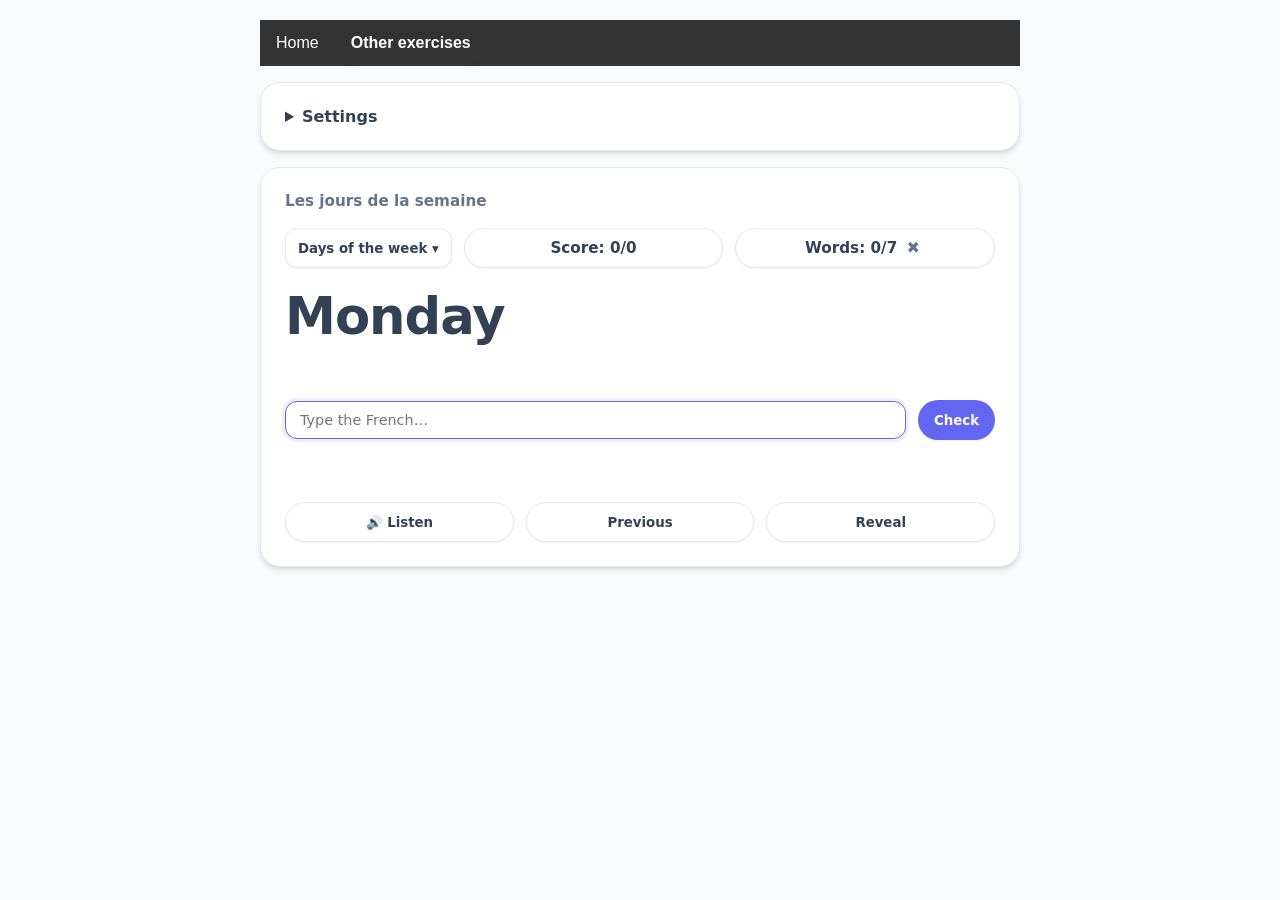
<file: vocab.html>
<!doctype html>
<html lang="fr">

<head>
    <meta charset="utf-8" />
    <meta name="viewport" content="width=device-width,initial-scale=1" />
    <meta name="theme-color" content="#FFFFE3" />
    <link rel="manifest" href="manifest.json" />
    <title>Thematic vocabulary</title>
    <link rel="stylesheet" href="styles.css">
</head>

<body>
    <div class="wrap">
        <div class="navbar">
            <a href="index.html">Home</a>
            <div class="dropdown">
                <button class="dropbtn">Other exercises</button>
                <div class="dropdown-content">
                    <!-- Auto-populated by common.js -->
                </div>
            </div>
        </div>

        <div class="card">
            <details id="settings">
                <summary>Settings</summary>
                <div class="spacer"></div>

                <div class="row" style="margin-bottom:12px;">
                    <div>
                        <label for="prefLang">Language</label><br />
                        <select id="prefLang">
                            <option value="en" selected>English</option>
                            <option value="ru">Русский</option>
                        </select>
                    </div>

                    <div>
                        <label for="mode">Mode</label><br />
                        <select id="mode">
                            <option value="promptA_to_answerB">English → French</option>
                            <option value="promptB_to_answerA">French → English</option>
                        </select>
                    </div>

                    <div>
                        <label for="strict">Strict spelling?</label><br />
                        <select id="strict">
                            <option value="no" selected>No (ignore accents & punctuation)</option>
                            <option value="yes">Yes (strict)</option>
                        </select>
                    </div>
                </div>
                <div id="mobileTopicAnchor" style="display: none; margin-top: 12px;"></div>

                <div id="formsBox" style="margin-top:12px;">
                    <div class="tiny" style="margin-bottom:8px; font-weight:700;">Gender & Number filters</div>

                    <div class="row">
                        <label class="score-control chk" title="Masculine">
                            <input type="checkbox" id="gender_m" />
                            Masculine
                        </label>

                        <label class="score-control chk" title="Feminine">
                            <input type="checkbox" id="gender_f" />
                            Feminine
                        </label>
                    </div>

                    <div class="row" style="margin-top:10px;">
                        <label class="score-control chk" title="Singular">
                            <input type="checkbox" id="qty_s" checked />
                            Singular
                        </label>

                        <label class="score-control chk" title="Plural">
                            <input type="checkbox" id="qty_p" />
                            Plural
                        </label>
                    </div>

                    <div class="tiny" style="margin-top:8px;" id="formsHint"></div>
                </div>

                <div class="row" style="margin-top:14px; flex-wrap:wrap; gap:8px;">
                    <label class="score-control chk" title="Study mode - auto reveal answers">
                        <input type="checkbox" id="study" />
                        Study mode
                    </label>
                    <label class="score-control chk" title="Random order">
                        <input type="checkbox" id="random" />
                        Random
                    </label>
                    <label class="score-control chk" title="Speak slower">
                        <input type="checkbox" id="slowSpeak" />
                        Slow
                    </label>
                    <label class="score-control chk" title="Auto pronounce French">
                        <input type="checkbox" id="pronounce" />
                        Pronounce
                    </label>
                </div>

            </details>
        </div>

        <div class="card">
            <div class="set-title" id="setTitleFr"></div>

            <div class="row controls-container" style="margin-top:12px;">

                <div class="dropdown">
                    <button onclick="toggleTopics()" class="dropbtn" style="padding: 8px 12px;">
                        <span id="currentTopicLabel">Topics</span> ▾
                    </button>
                    <div id="topicsDropdown" class="dropdown-content">
                        <!-- Topics will be populated by JavaScript -->
                    </div>
                </div>

                <div class="score-control">
                    <span id="scorePill">Score: 0/0</span>
                </div>
                <div class="score-control" title="Press X to reset score">
                    <span id="progressPill">Words: 0/0</span>
                    <button id="resetScoreBtn" type="button" aria-label="Reset score">✖</button>
                </div>
            </div>

            <div id="promptArea" style="margin-top: 14px;">
                <div class="big" id="bigPrompt"></div>
                <div class="small" id="smallPrompt" style="margin-top: 12px;"></div>
            </div>

            <div class="row no-wrap" style="margin-top: 12px;">
                <input id="answer" type="text" placeholder="Type your answer…" autocomplete="off" />
                <button id="checkBtn" title="press (enter) to check" type="button">Check</button>
            </div>

            <div class="prev-row" id="prevRow">
                <div class="feedback" id="feedback"></div>
                <div class="tiny" id="extra"></div>
            </div>

            <div class="button-row" style="margin-top:12px;">
                <button class="secondary" id="speakBtn" title="press (s) to Pronounce" type="button">🔊 Listen</button>
                <button class="secondary" id="prevBtn" title="press (p) for previous card" type="button">Previous</button>
                <button class="secondary" id="revealBtn" title="press (r) to Reveal" type="button">Reveal</button>

            </div>


        </div>

        <div class="card" id="ruleCard" style="display:none;">
            <details id="ruleDetails">
                <summary id="ruleSummaryTitle">Rule</summary>
                <div class="spacer"></div>
                <div class="tiny" id="ruleBody"></div>
            </details>
        </div>

    </div>

    <script src="common.js"></script>
    <script src="vocab-trainer.js"></script>
    <script>
        // Vocab page supports multiple topic sets with a dropdown
        const TOPIC_FILES = [
            "data/days.js",
            "data/months.js",
            "data/colours.js",
            "data/professions.js",
            "data/animals.js"
        ];

        let TOPIC_SETS = [];
        const DEFAULT_SET_ID = "days";
        const LS_TOPIC_KEY = "ft_vocabTopicSet";
        
        let trainerInstance = null;

        // Override initVocabTrainer to support multiple topics
        async function initVocabPage() {
            // Load all topic sets
            for (const file of TOPIC_FILES) {
                try {
                    const set = await loadJsonSet(file);
                    if (set) TOPIC_SETS.push(set);
                } catch (e) {
                    console.error(`Failed to load ${file}:`, e);
                }
            }

            if (TOPIC_SETS.length === 0) {
                document.getElementById("bigPrompt").textContent = "Failed to load vocabulary data";
                return;
            }

            // Initialize trainer instance with first set
            trainerInstance = new VocabTrainer(TOPIC_SETS[0]);

            initTopicDropdown();
            loadTopicSelection();
        }

        function getTopicName(set) {
            const lang = document.getElementById("prefLang")?.value || "en";
            if (lang === "ru" && set.name_ru) return set.name_ru;
            return set.name;
        }

        function initTopicDropdown() {
            const customDropdown = document.getElementById("topicsDropdown");
            if (!customDropdown) return;

            customDropdown.innerHTML = "";

            for (const set of TOPIC_SETS) {
                const btn = document.createElement("button");
                btn.className = "dropdown-item secondary";
                btn.type = "button";
                btn.textContent = getTopicName(set);
                btn.dataset.topicId = set.id;
                btn.addEventListener("click", () => {
                    selectTopic(set.id);
                    closeTopicsDropdown();
                });
                customDropdown.appendChild(btn);
            }

            // Set initial label
            const current = TOPIC_SETS[0];
            if (current) {
                document.getElementById("currentTopicLabel").textContent = getTopicName(current);
            }
        }

        function selectTopic(topicId) {
            const set = TOPIC_SETS.find(s => s.id === topicId);
            if (!set || !trainerInstance) return;

            // Update the trainer instance's data set
            trainerInstance.updateDataSet(set);

            document.getElementById("currentTopicLabel").textContent = getTopicName(set);
            localStorage.setItem(LS_TOPIC_KEY, topicId);
        }

        function loadTopicSelection() {
            const saved = localStorage.getItem(LS_TOPIC_KEY);
            if (saved && trainerInstance) {
                const set = TOPIC_SETS.find(s => s.id === saved);
                if (set) {
                    trainerInstance.updateDataSet(set);
                    document.getElementById("currentTopicLabel").textContent = getTopicName(set);
                }
            }
        }

        function toggleTopics() {
            document.getElementById("topicsDropdown").classList.toggle("show");
        }

        function closeTopicsDropdown() {
            document.getElementById("topicsDropdown")?.classList.remove("show");
        }

        // Close dropdown on outside click
        window.addEventListener("click", function(e) {
            const dropdown = document.getElementById("topicsDropdown");
            const dropdownContainer = dropdown?.parentElement;
            if (dropdownContainer && !dropdownContainer.contains(e.target)) {
                dropdown?.classList.remove("show");
            }
        });

        // Re-init dropdown when language changes
        document.getElementById("prefLang")?.addEventListener("change", () => {
            initTopicDropdown();
            const currentId = localStorage.getItem(LS_TOPIC_KEY) || DEFAULT_SET_ID;
            const set = TOPIC_SETS.find(s => s.id === currentId);
            if (set) {
                document.getElementById("currentTopicLabel").textContent = getTopicName(set);
            }
        });

        // Start the page
        document.addEventListener("DOMContentLoaded", initVocabPage);
    </script>
</body>

</html>
</file>
<file: styles.css>
/* Shared CSS Variables */
:root {
  --bg-page: #f8fafc;
  --bg-card: #ffffff;
  --border-soft: #e2e8f0;
  --text-main: #334155;
  --text-muted: #64748b;
  --accent-primary: #6366f1;
  --accent-primary-hover: #4f46e5;
  --accent-danger: #ef4444;
  --success-bg: #dcfce7;
  --success-text: #166534;
  --danger-bg: #fee2e2;
  --danger-text: #991b1b;
}

@import url('https://fonts.googleapis.com/css2?family=Inter:ital,opsz,wght@0,14..32,100..900;1,14..32,100..900&display=swap');

/* Base Styles */
body {
  margin: 0;
  background: var(--bg-page);
  color: var(--text-main);
  font-family: 'Inter', system-ui, -apple-system, sans-serif;
}

p {
  margin: 0 0 16px;
  color: var(--text-muted);
}

/* Layout */
.wrap {
  max-width: 760px;
  margin: 0 auto;
  padding: 20px;
}

.card {
  background: var(--bg-card);
  border-radius: 20px;
  padding: 24px;
  box-shadow: 0 4px 6px -1px rgb(0 0 0 / 0.1), 0 2px 4px -2px rgb(0 0 0 / 0.1);
  margin: 16px 0;
  display: flex;
  flex-direction: column;
  border: 1px solid var(--border-soft);
  transition: box-shadow 0.2s ease;
}

.row {
  display: flex;
  gap: 12px;
  flex-wrap: wrap;
  align-items: center;
}

.row.no-wrap {
  flex-wrap: nowrap;
}

.button-row {
  display: flex;
  gap: 12px;
  width: 100%;
}

.button-row button {
  flex: 1;
  white-space: nowrap;
  padding: 10px 8px; /* Slightly tighter padding to fit more buttons */
}

.row.no-wrap input[type="text"] {
  flex: 1 1 auto;
  min-width: 0;
}

.row.no-wrap button {
  white-space: nowrap;
}

.spacer {
  height: 4px;
}

/* Form Elements */
label {
  font-size: .9rem;
  color: #333;
}

input[type="number"],
input[type="text"],
select {
  padding: 10px 14px;
  border-radius: 12px;
  border: 1px solid var(--border-soft);
  background: var(--bg-card);
  font-family: inherit;
  font-size: 0.9rem;
  color: var(--text-main);
  transition: border-color 0.2s, box-shadow 0.2s;
}

input[type="number"]:focus,
input[type="text"]:focus,
select:focus {
  outline: none;
  border-color: var(--accent-primary);
  box-shadow: 0 0 0 3px rgba(99, 102, 241, 0.1);
}

input[type="text"] {
  width: 200px;
}

.field {
  display: inline-block;
}

.field label {
  display: block;
  margin-bottom: 4px;
}

.field select {
  width: 100%;
}

/* Buttons */
button {
  padding: 10px 16px;
  border-radius: 999px;
  border: 0;
  cursor: pointer;
  font-weight: 600;
  font-family: 'Inter', system-ui, sans-serif;
  background: var(--accent-primary);
  color: #fff;
  transition: all 0.2s ease;
  box-shadow: 0 1px 2px 0 rgb(0 0 0 / 0.05);
}

button:not(.icon-only) {
  min-height: 40px;
}

button:hover {
  background: var(--accent-primary-hover);
  transform: translateY(-1px);
  box-shadow: 0 4px 6px -1px rgb(0 0 0 / 0.1), 0 2px 4px -2px rgb(0 0 0 / 0.1);
}

button:active {
  transform: translateY(1px);
  box-shadow: none;
}

button.secondary {
  background: #ffffff;
  color: var(--text-main);
  border: 1px solid var(--border-soft);
  box-shadow: 0 1px 2px 0 rgb(0 0 0 / 0.05);
}

button.secondary:hover {
  background: #f1f5f9;
  border-color: #cbd5e1;
}

button.tertiary {
  background: transparent;
  color: var(--text-main);
  border: 1px solid transparent;
  padding: 8px 12px;
  border-radius: 12px;
  font-weight: 600;
  box-shadow: none;
}

button.tertiary:hover {
  background: #f1f5f9;
}

button.tertiary:active {
  background: #e2e8f0;
}

button.tertiary:focus-visible {
  outline: 2px solid var(--accent-primary);
  outline-offset: 2px;
}

button.disabled,
button:disabled {
  opacity: 0.5;
  cursor: not-allowed;
  pointer-events: none;
}

/* Typography */
.big {
  font-size: 3.2rem;
  font-weight: 800;
  letter-spacing: -1px;
  margin: 4px 0 6px;
}

.french {
  font-size: 1.6rem;
  font-weight: 700;
  margin: 0 0 12px;
  color: var(--text-main);
}

.small {
  font-size: 1.6rem;
  font-weight: 600;
  font-style: italic;
  margin: 0 0 8px;
  color: var(--accent-primary);
}

#smallPrompt {
  min-height: 30px; /* Prevent layout shift when empty */
  margin-bottom: 0;
}

.tiny {
  font-size: .85rem;
  color: #666;
}

.muted {
  color: var(--text-muted);
}

.hint {
  font-size: 0.5em;
  font-weight: 500;
  color: var(--text-muted);
  vertical-align: middle;
}

.expected {
  font-weight: 900;
  font-size: 1.2rem;
  color: #5F7F6E;
}

.study-mode .expected {
  display: none !important;
}

.set-title {
  font-size: 0.95rem;
  font-weight: 700;
  color: var(--text-muted);
  text-align: left;
  margin-bottom: 6px;
}

.grammar {
  font-size: .85rem;
  color: darkred;
}

/* Feedback */
.prev-row {
  display: flex;
  align-items: center;
  gap: 12px;
  margin-top: 10px;
  min-height: 40px; /* Prevent layout shift when empty */
}

.feedback {
  font-weight: 800;
  font-size: 1.2rem;
  padding: 4px 10px;
  border-radius: 8px;
  display: inline-flex;
  align-items: center;
  justify-content: center;
  opacity: 0;
  transition: opacity 0.3s ease, background 0.3s ease;
}

.feedback:not(:empty) {
  opacity: 1;
}

.ok {
  background: var(--success-bg);
  color: var(--success-text);
  border: 1px solid #bbf7d0;
}

.bad {
  background: var(--danger-bg);
  color: var(--danger-text);
  border: 1px solid #fecaca;
}

/* Details/Summary */
details summary {
  cursor: pointer;
  font-weight: 650;
}

/* Checkboxes - modernized chip look */
.chk input[type="checkbox"] {
  appearance: none;
  -webkit-appearance: none;
  width: 18px;
  height: 18px;
  border: 2px solid var(--text-muted);
  border-radius: 6px;
  background: var(--bg-card);
  position: relative;
  cursor: pointer;
  transition: all 0.2s ease;
}

.chk input[type="checkbox"]:focus-visible {
  outline: 2px solid var(--accent-primary);
  outline-offset: 2px;
}

.chk input[type="checkbox"]:disabled {
  cursor: not-allowed;
  opacity: 0.5;
  background: #f1f5f9;
}

.chk input[type="checkbox"]:checked {
  background: var(--accent-primary);
  border-color: var(--accent-primary);
}

.chk input[type="checkbox"]:checked::after {
  content: "";
  position: absolute;
  top: 45%;
  left: 50%;
  width: 4px;
  height: 8px;
  border: solid white;
  border-width: 0 2px 2px 0;
  transform: translate(-50%, -50%) rotate(45deg);
}

/* Score Control / Pills */
.score-control {
  display: inline-flex;
  align-items: center;
  gap: 8px;
  padding: 0 14px;
  min-height: 40px;
  border-radius: 999px;
  background: var(--bg-card);
  color: var(--text-main);
  font-size: 0.95rem;
  font-weight: 600;
  border: 1px solid var(--border-soft);
  box-shadow: 0 1px 2px 0 rgb(0 0 0 / 0.05);
  transition: all 0.2s ease;
  box-sizing: border-box;
}

.controls-container > .score-control {
  flex: 1;
  justify-content: center;
}

.score-control:hover {
  box-shadow: 0 4px 6px -1px rgb(0 0 0 / 0.1), 0 2px 4px -2px rgb(0 0 0 / 0.1);
}

.score-control button {
  all: unset;
  cursor: pointer;
  color: var(--text-muted);
  width: 24px;
  height: 24px;
  display: flex;
  align-items: center;
  justify-content: center;
  border-radius: 999px;
  font-size: 1rem;
  line-height: 1;
  margin-left: -4px;
  transition: background 0.2s, color 0.2s;
}

.score-control button:hover {
  background: var(--danger-bg);
  color: var(--danger-text);
}

/* Links */
.back-link {
  font-size: 0.9rem;
  font-weight: 600;
  color: var(--accent-primary);
  text-decoration: none;
}

.back-link:hover {
  text-decoration: underline;
}

/* Navbar */
.navbar {
  overflow: hidden;
  background-color: #333;
  font-family: Arial;
}

.navbar a {
  float: left;
  font-size: 16px;
  color: white;
  text-align: center;
  padding: 14px 16px;
  text-decoration: none;
}

.navbar .dropdown {
  float: left;
  overflow: hidden;
}

.navbar .dropdown .dropbtn {
  font-size: 16px;
  border: none;
  outline: none;
  color: white;
  padding: 14px 16px;
  background-color: inherit;
  font-family: inherit;
  margin: 0;
}

.navbar a:hover, .navbar .dropdown:hover .dropbtn {
  background-color: #205729;
}

.navbar .dropdown-content {
  display: none;
  position: absolute;
  background-color: #f9f9f9;
  min-width: 160px;
  box-shadow: 0px 8px 16px 0px rgba(0,0,0,0.2);
  z-index: 1;
}

.navbar .dropdown-content a {
  float: none;
  color: black;
  padding: 12px 16px;
  text-decoration: none;
  display: block;
  text-align: left;
}

.navbar .dropdown-content a:hover {
  background-color: #ddd;
}

.navbar .dropdown:hover .dropdown-content {
  display: block;
}

/* Rule Card Styles */
.rule-title {
  font-size: 0.9rem;
  font-weight: 800;
  margin: 0 0 6px;
}

.rule-subtitle {
  font-size: .9rem;
  color: #666;
  margin: 0 0 10px;
}

.rule-section {
  margin-top: 12px;
  background: var(--bg-page);
}

.rule-badge {
  display: inline-block;
  border: 1px solid var(--border-soft);
  border-radius: 999px;
  padding: 2px 6px;
  font-weight: 300;
  font-size: 1.0rem;
  color: #5F7F6E;
  margin-left: 5px;
}

.rule-grid {
  display: grid;
  grid-template-columns: 50px 1fr;
  gap: 10px 6px;
  margin-top: 8px;
}

.rule-code {
  color: var(--text-main);
}

.rule-table {
  width: 100%;
  border-collapse: collapse;
  margin-top: 10px;
  font-size: 0.9rem;
}

.rule-table th,
.rule-table td {
  border: 1px solid var(--border-soft);
  padding: 8px 10px;
  text-align: left;
  vertical-align: top;
}

.rule-table th {
  background: var(--bg-page);
  font-weight: 800;
  color: var(--text-main);
}

.rule-table td code {
  font-weight: 700;
}

.rule-table td [data-red] {
  color: darkred;
}

/* Card Dropdown (Topics, Ranges, etc.) */
.card .dropdown {
  position: relative;
  display: inline-block;
}

.card .dropdown .dropbtn {
  padding: 8px 14px;
  cursor: pointer;
  background: #fff;
  color: var(--text-main);
  border: 1px solid var(--border-soft);
  border-radius: 12px;
  font-weight: 600;
}

.card .dropdown-content {
  display: none;
  position: absolute;
  min-width: 200px;
  background: #fff;
  border: 1px solid #ccc;
  z-index: 10;
  padding: 6px;
}

.card .dropdown-content.show {
  display: block;
}

.dropdown-item {
  width: 100%;
  text-align: left;
  margin: 2px 0;
  padding: 8px 10px;
  border-radius: 12px;
  border: 0;
  cursor: pointer;
  font-weight: 800;
}

.card .dropdown-content hr {
  border: none;
  border-top: 1px solid #ddd;
  margin: 6px 0;
}

/* Mobile Adjustments */
@media (max-width: 600px) {
  .wrap {
    padding: 10px;
  }

  .card {
    padding: 14px;
    margin: 8px 0;
    border-radius: 12px;
  }

  .big {
    font-size: 2.2rem;
  }

  .small {
    font-size: 1.4rem;
  }

  .french {
    font-size: 1.3rem;
  }

  /* Prevent text inputs from causing iOS auto-zoom by enforcing 16px */
  input[type="number"],
  input[type="text"],
  select {
    font-size: 16px;
    padding: 10px 12px;
    box-sizing: border-box;
    max-width: 100%;
  }

  /* Provide a bit more room for comfortable tapping */
  button {
    font-size: 15px;
    padding: 10px 14px;
  }

  /* Make row gap a little tighter if needed to fit components better on small screens */
  .row {
    gap: 8px;
  }

  /* Allow .no-wrap containers (like Check/Next with Answer) to drop below on mobile */
  .row.no-wrap {
    flex-wrap: wrap !important;
  }

  /* Input fields within wrapping rows take up the full width */
  .row.no-wrap input[type="text"] {
    flex: 1 1 100%;
    width: 100%;
  }

  /* Buttons within wrapping rows stretch completely on mobile */
  .row.no-wrap button {
    flex: 1 1 100%;
    margin-top: 4px;
  }

  /* Tappable areas logic for checkboxes and score pills */
  .score-control {
    padding: 8px 14px;
  }

  .chk input[type="checkbox"] {
    width: 20px;
    height: 20px;
  }

  .chk input[type="checkbox"]:checked::after {
    font-size: 14px;
    transform: translate(-50%, -54%);
  }

  /* Move the controls container to the bottom on mobile */
  .controls-container {
    order: 10 !important;
    margin-top: 16px !important;
    justify-content: flex-start !important;
  }
}
</file>
